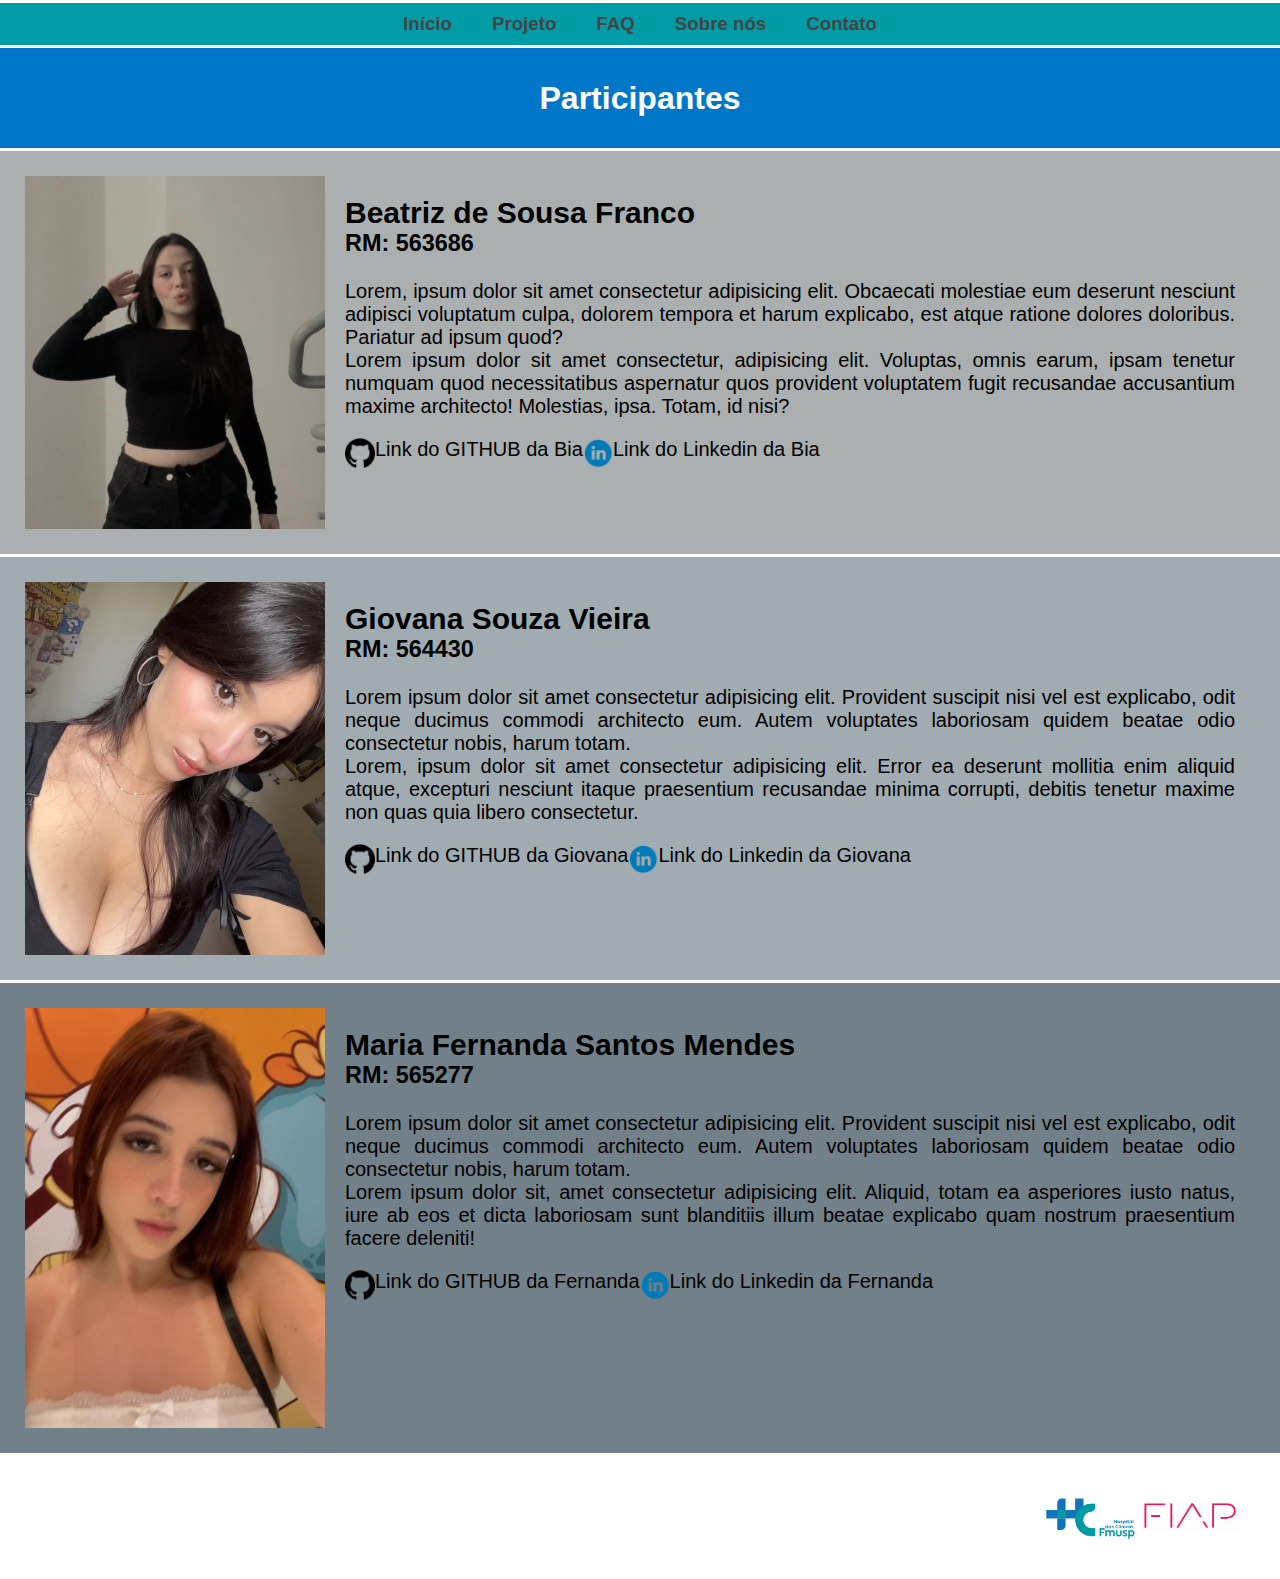
<file: index.html>
<!DOCTYPE html>
<html lang="pt-BR">
<head>
    <meta charset="UTF-8">
    <meta name="viewport" content="width=device-width, initial-scale=1.0">
    <title>Challenge - Sprint 1</title>
    <link rel="stylesheet" href="css/style.css">
</head>
<body>

    <header1>
        <nav>
        <ul>
            <li> <a href="home.html">
                    <h3> Início </h3>
                </a> </li>
            <li> <a href="#">
                    <h3> Projeto</h3>
                </a> </li>
            <li> <a href="#">
                    <h3> FAQ </h3>
                </a> </li>
            <li> <a href="#">
                    <h3> Sobre nós</h3>
                </a> </li>
            <li> <a href="#">
                    <h3> Contato</h3>
                </a> </li>
        </ul>
        </nav>
    </header1>


    <header2>
        <h1>Participantes</h1>
    </header2>


    <main>


        <section class="beatriz">
            <img src="images/fotobia.jpg" alt="Foto da participante Beatriz Franco" width="300px">
            <section class="textobia">
            <h2> Beatriz de Sousa Franco</h2>
            <h3> RM: 563686</h3>
            <p> <br></p>
            <p>Lorem, ipsum dolor sit amet consectetur adipisicing elit. Obcaecati molestiae eum deserunt nesciunt
                adipisci voluptatum culpa, dolorem tempora et harum explicabo, est atque ratione dolores doloribus.
                Pariatur ad ipsum quod?</p>
                <p> Lorem ipsum dolor sit amet consectetur, adipisicing elit. Voluptas, omnis earum, ipsam tenetur 
                    numquam quod necessitatibus aspernatur quos provident voluptatem fugit recusandae accusantium 
                    maxime architecto! Molestias, ipsa. Totam, id nisi?</p>
                    <section class="links">
                        <img src="images/icongithub.png" alt="Icon do GITHUB" width="30px">
                        <p> Link do GITHUB da Bia </p>
                        <img src="images/iconlinkedin.png" alt="Icon do Linkedin" width="30px">
                        <p>Link do Linkedin da Bia</p>
                    </section>
            </section>
        </section>


        <section class="giovana">
            <img src="images/fotogiovana.jpg" alt="Foto da participante Giovana Souza" width="300px">
            <section class="textogiovana">
            <h2> Giovana Souza Vieira </h2>
            <h3> RM: 564430</h3>
            <p> <br> </p>
            <p>Lorem ipsum dolor sit amet consectetur adipisicing elit. Provident suscipit nisi vel est explicabo, odit
                neque ducimus commodi architecto eum. Autem voluptates laboriosam quidem beatae odio consectetur nobis,
                harum totam.</p>
                <p> Lorem, ipsum dolor sit amet consectetur adipisicing elit. Error ea deserunt mollitia enim aliquid 
                    atque, excepturi nesciunt itaque praesentium recusandae minima corrupti, debitis tenetur maxime non
                     quas quia libero consectetur.</p>
                     <section class="links">
                        <img src="images/icongithub.png" alt="Icon do GITHUB" width="30px">
                        <p> Link do GITHUB da Giovana </p>
                        <img src="images/iconlinkedin.png" alt="Icon do Linkedin" width="30px">
                        <p>Link do Linkedin da Giovana</p>
                    </section>
            </section>
        </section>


        <section class="fernanda">
            <img src="images/fotofernanda.jpg" alt="Foto da participante Maria Fernanda Santos" width="300px">
            <section class="textofernanda">
            <h2> Maria Fernanda Santos Mendes</h2>
            <h3> RM: 565277</h3>
            <p> <br> </p>
            <p>Lorem ipsum dolor sit amet consectetur adipisicing elit. Provident suscipit nisi vel est explicabo, odit
                neque ducimus commodi architecto eum. Autem voluptates laboriosam quidem beatae odio consectetur nobis,
                harum totam.</p>
                <p> Lorem ipsum dolor sit, amet consectetur adipisicing elit. Aliquid, totam ea asperiores iusto natus, 
                    iure ab eos et dicta laboriosam sunt blanditiis illum beatae explicabo quam nostrum praesentium 
                    facere deleniti!</p>
                    <section class="links">
                        <img src="images/icongithub.png" alt="Icon do GITHUB" width="30px">
                        <p> Link do GITHUB da Fernanda   </p>
                        <img src="images/iconlinkedin.png" alt="Icon do Linkedin" width="30px">
                        <p> Link do Linkedin da Fernanda</p>
                    </section>
            </section>
        </section>

    </main>

    <footer>
        <img src="images/logohc.png" alt="Logo do Hospital das Clínicas" width="100px">
        <img src="images/fiaplogo.jpg" alt="Logo da FIAP" width="100px">
    </footer>
    
</body>
</html>
</file>
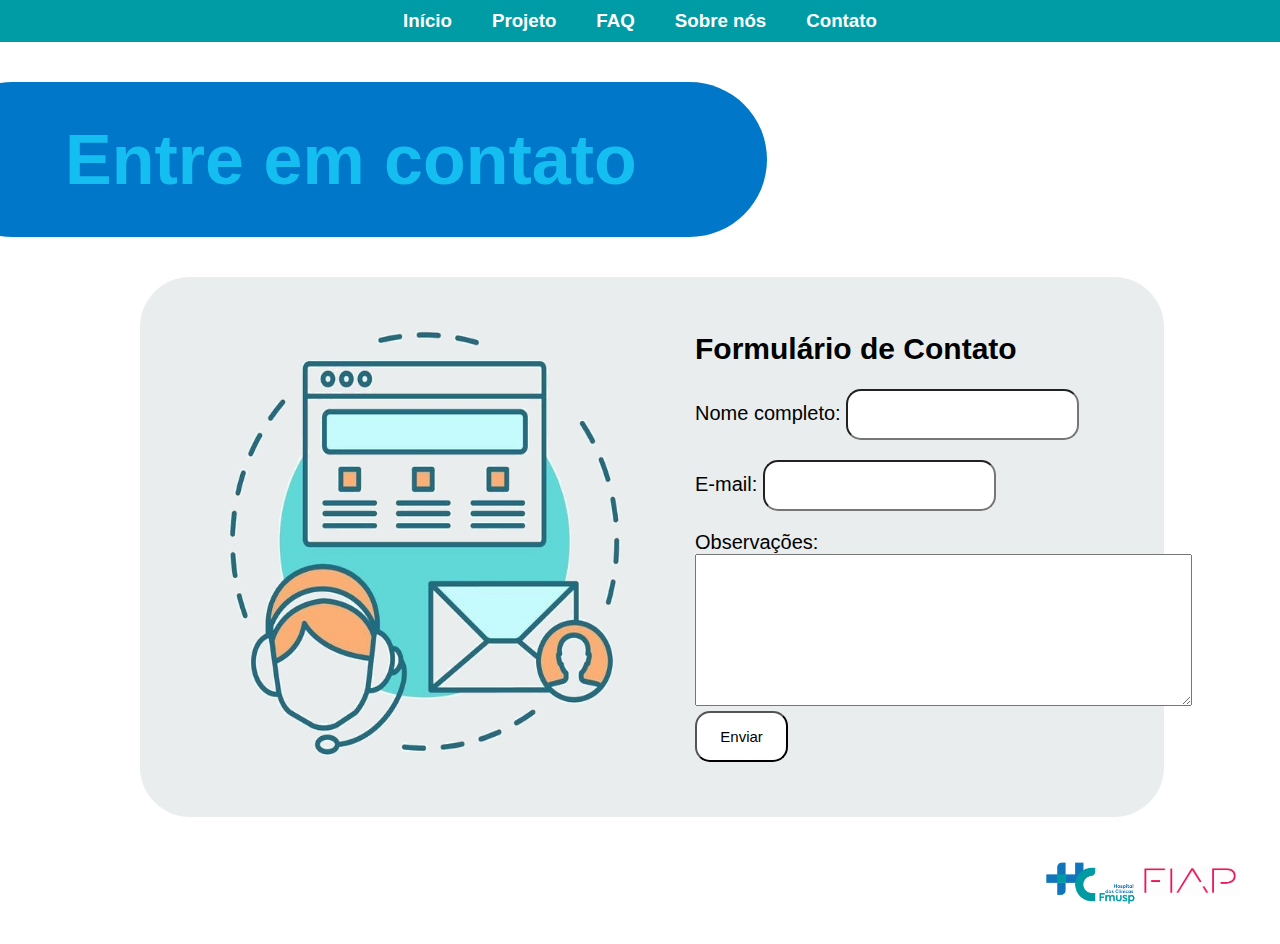
<file: contato.html>
<!DOCTYPE html>
<html lang="pt-BR">
<head>
    <meta charset="UTF-8">
    <meta name="viewport" content="width=device-width, initial-scale=1.0">
    <title>Entre em contato</title>
    <link rel="stylesheet" href="css/style_contato.css">
</head>
<body>

    <header1>
        <nav>
        <ul>
            <li> <a href="home.html">
                    <h3> Início </h3>
                </a> </li>
            <li> <a href="projeto.html">
                    <h3> Projeto</h3>
                </a> </li>
            <li> <a href="faq.html">
                    <h3> FAQ </h3>
                </a> </li>
            <li> <a href="participantes.html">
                    <h3> Sobre nós</h3>
                </a> </li>
            <li> <a href="contato.html">
                    <h3> Contato</h3>
                </a> </li>
        </ul>
        </nav>
    </header1>


    <main>

    <section class="titulo">
        <h1>Entre em contato</h1>
    </section>


        <section class="bloco1">
            <img src="images/iconform_sem_fundo.png" alt="Ícone nas cores azul e verde que remete à um formulário de contato" width="500px">

                <section class="formulario">
                    <section class="tituloformulario">
                        <h2> Formulário de Contato</h2>
                    </section>
                    <p> <br></p>
                    
                    <section class="infoslogin">
            
                <section class="campo1">
                    <label for="cnome"> Nome completo:</label>
                    <input type="text" name="nome" id="cnome">
                </section>

                <section class="campo2">
                    <label for="csenha"> E-mail:</label>
                    <input type="text" name="email" id="cemail">
                </section>

                <section class="campo3">
                    <legend> Observações:</legend>
                    <textarea name="observacao" id="obs" cols="60" rows="10"></textarea>
                </section>
                



                <section class="botaoenviar">
                <input type="submit" value="  Enviar  ">
                </form>
                </div>

                </section>

                </section>
        </section>

    </main>

    <footer>
        <img src="images/logohc.png" alt="Logo do Hospital das Clínicas" width="100px">
        <img src="images/fiaplogo.jpg" alt="Logo da FIAP" width="100px">
    </footer>

    
</body>
</html>
</file>
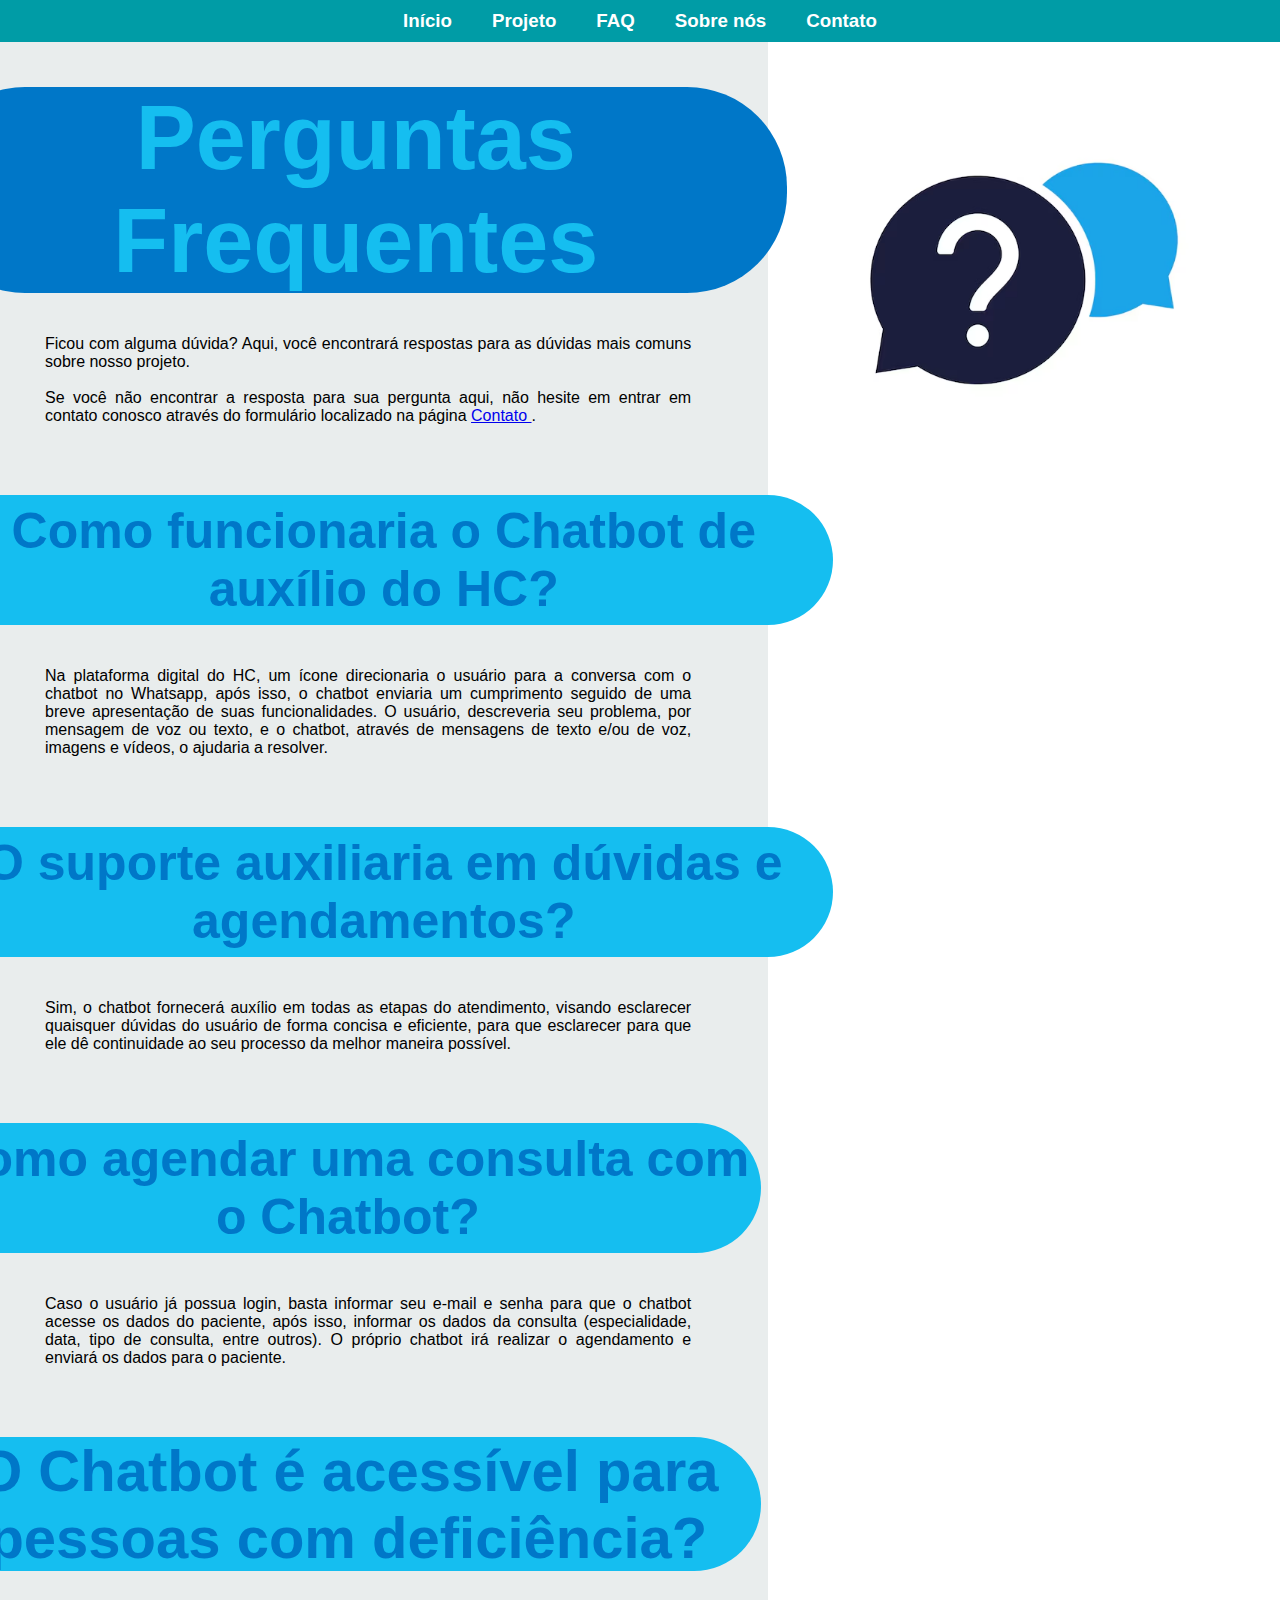
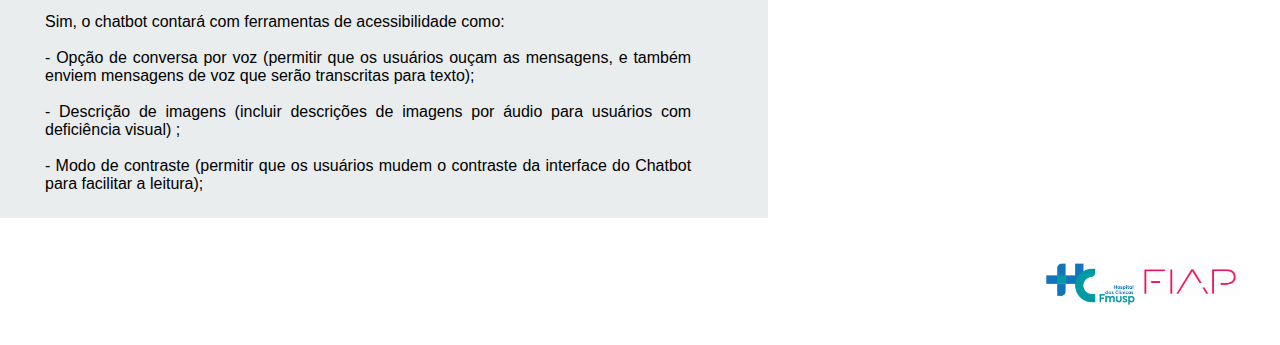
<file: faq.html>
<!DOCTYPE html>
<html lang="pt-BR">
<head>
    <meta charset="UTF-8">
    <meta name="viewport" content="width=device-width, initial-scale=1.0">
    <title>FAQ </title>
    <link rel="stylesheet" href="css/style_faq.css">
</head>
<body>

    <header>
        <nav>
        <ul>
            <li> <a href="home.html">
                    <h3> Início </h3>
                </a> </li>
            <li> <a href="projeto.html">
                    <h3> Projeto</h3>
                </a> </li>
            <li> <a href="faq.html">
                    <h3> FAQ </h3>
                </a> </li>
            <li> <a href="participantes.html">
                    <h3> Sobre nós</h3>
                </a> </li>
            <li> <a href="contato.html">
                    <h3> Contato</h3>
                </a> </li>
        </ul>
        </nav>
    </header>


    <main>

    <section class="bloco1">


        <section class="apresentacao">

            <section class="titulo">
                <h1> Perguntas Frequentes </h1>
            </section>
            
            <section class="textofaq">
            <p> Ficou com alguma dúvida? Aqui, você encontrará respostas para as dúvidas mais comuns sobre nosso projeto.</p>
            <p> <br> </p>
            <p> Se você não encontrar a resposta para sua pergunta aqui, não hesite em entrar em contato conosco através
                do formulário localizado na página <a href="contato.html" > Contato </a>.</p>
            </section>

        </section>


        <section class="fotos">
            <section class="foto1">
                <img src="images/iconfaq.avif" alt="Icon com ponto de interrogação na cor azul " width="470">
            </section>
        </section>

    </section>

    <section class="bloco2">

        <section class="apresentacao2">

            <section class="titulo2">
                <h1> Como funcionaria o Chatbot de auxílio do HC? </h1>
            </section>

            <section class="resposta2">
                <p> Na plataforma digital do HC, um ícone direcionaria o usuário para a conversa com o chatbot no Whatsapp,
                    após isso, o chatbot enviaria um cumprimento seguido de uma breve apresentação de suas funcionalidades.
                    O usuário, descreveria seu problema, por mensagem de voz ou texto, e o chatbot, através de mensagens de texto e/ou de voz, imagens e vídeos, 
                    o ajudaria a resolver.
                </p>
            </section>

        </section>
    
    </section>



    <section class="bloco3">

        <section class="apresentacao3">

            <section class="pergunta3">
                <h1> O suporte auxiliaria em dúvidas e agendamentos? </h1>
            </section>

            <section class="resposta3">
                <p> Sim, o chatbot fornecerá auxílio em todas as etapas do atendimento,
                    visando esclarecer quaisquer dúvidas do usuário de forma concisa e eficiente, para que esclarecer 
                    para que ele dê continuidade ao seu processo da melhor maneira possível.
                    </p>
            </section>

        </section>
    
    </section>



    <section class="bloco4">

        <section class="apresentacao4">

            <section class="pergunta4">
                <h1> Como agendar uma consulta com o Chatbot? </h1>
            </section>

            <section class="resposta4">
                <p> Caso o usuário já possua login, basta informar seu e-mail e senha para que o chatbot acesse os dados
                    do paciente, após isso, informar os dados da consulta (especialidade, data, tipo de consulta, entre outros).
                    O próprio chatbot irá realizar o agendamento e enviará os dados para o paciente.
            
                </p>
            </section>

        </section>


        <section class="bloco5">

            <section class="apresentacao5">
    
                <section class="pergunta5">
                    <h1> O Chatbot é acessível para pessoas com deficiência?</h1>
                </section>
    
                <section class="resposta5">
                    <p> Sim, o chatbot contará com ferramentas de acessibilidade como:</p>
                    <p> <br> </p>
                    <p> - Opção de conversa por voz (permitir que os usuários ouçam as mensagens, e também enviem mensagens de voz que serão transcritas para texto);</p>
                    <p> <br> </p>
                    <p> - Descrição de imagens (incluir descrições de imagens por áudio para usuários com deficiência visual) ;</p>
                    <p> <br> </p>
                    <p> - Modo de contraste (permitir que os usuários mudem o contraste da interface do Chatbot para facilitar a leitura);</p>
                    
                </section>
    
            </section>




        
    </main>

    <footer>
        <img src="images/logohc.png" alt="Logo do Hospital das Clínicas" width="100px">
        <img src="images/fiaplogo.jpg" alt="Logo da FIAP" width="100px">
    </footer>

    
</body>
</html>
</file>
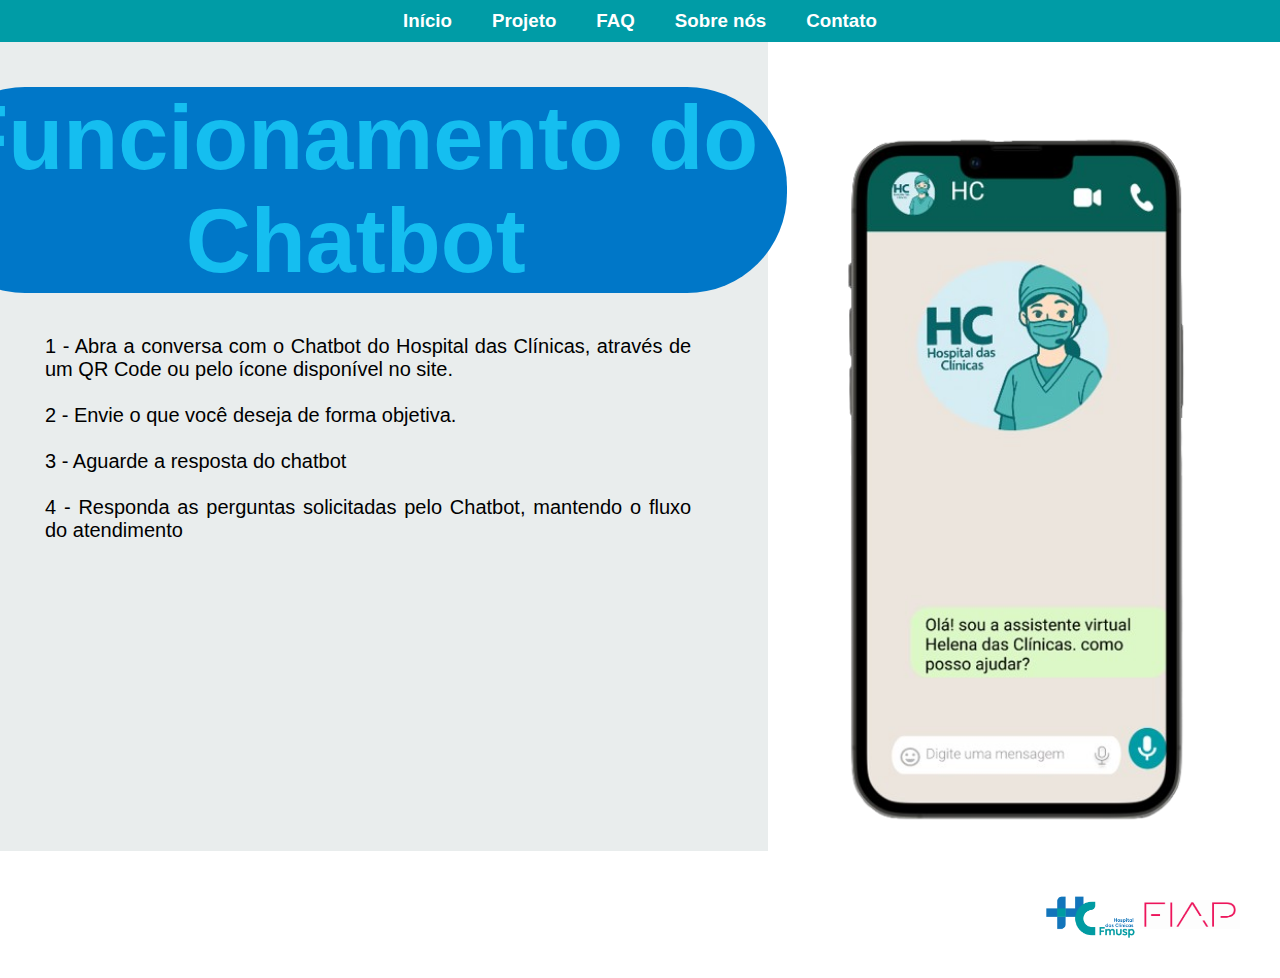
<file: funcionamento.html>
<!DOCTYPE html>
<html lang="pt-BR">
<head>
    <meta charset="UTF-8">
    <meta name="viewport" content="width=device-width, initial-scale=1.0">
    <title>Funcionamento do Chatbot</title>
    <link rel="stylesheet" href="css/style_funcionamento.css">
</head>
<body>
    <header>
        <nav>
        <ul>
            <li> <a href="home.html">
                    <h3> Início </h3>
                </a> </li>
            <li> <a href="projeto.html">
                    <h3> Projeto</h3>
                </a> </li>
            <li> <a href="faq.html">
                    <h3> FAQ </h3>
                </a> </li>
            <li> <a href="participantes.html">
                    <h3> Sobre nós</h3>
                </a> </li>
            <li> <a href="contato.html">
                    <h3> Contato</h3>
                </a> </li>
        </ul>
        </nav>
    </header>


    <main>

    <section class="bloco1">


        <section class="objetivos">

            <section class="titulo">
                <h1> Funcionamento do Chatbot </h1>
            </section>
            
            <section class="textofuncionamento">
            <p> 1 - Abra a conversa com o Chatbot do Hospital das Clínicas, através de um QR Code ou pelo ícone disponível no site.</p>
            <p> <br> </p>
            <p> 2 - Envie o que você deseja de forma objetiva.</p>
            <p> <br> </p>
            <p> 3 - Aguarde a resposta do chatbot</p>
            <p> <br> </p>
            <p> 4 - Responda as perguntas solicitadas pelo Chatbot, mantendo o fluxo do atendimento</p>
            </section>

        </section>


        <section class="fotos">
            <section class="foto1">
                <img src="images/celular-conversa-chatbot.png" alt="Celular aberto em uma conversa de Whatsapp com o Chatbot do Hospital das Clínicas " width="370">
            </section>
        </section>

    </section>

    <footer>
        <img src="images/logohc.png" alt="Logo do Hospital das Clínicas" width="100px">
        <img src="images/fiaplogo.jpg" alt="Logo da FIAP" width="100px">
    </footer>
    
</body>
</html>
</file>
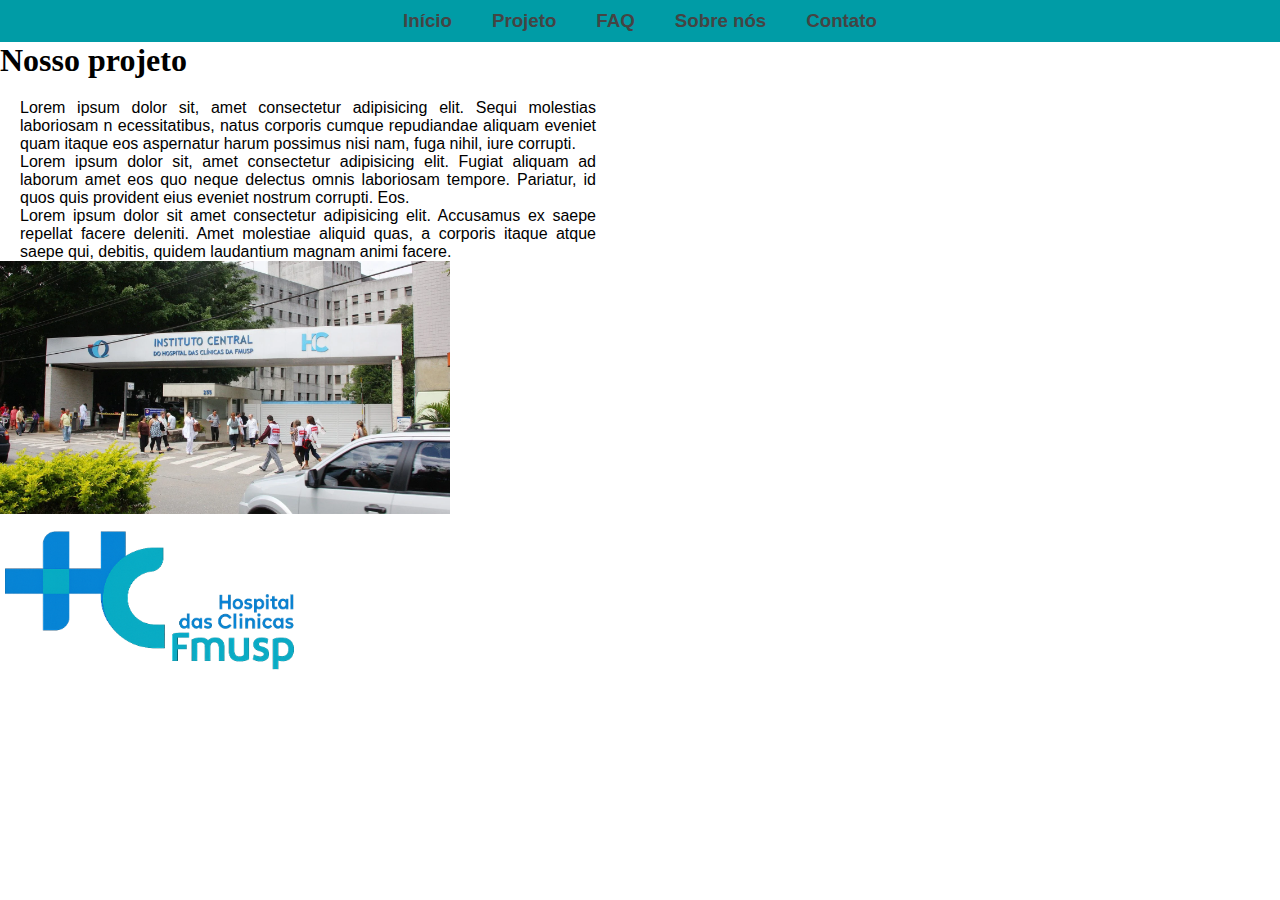
<file: home.html>
<!DOCTYPE html>
<html lang="pt-BR">
<head>
    <meta charset="UTF-8">
    <meta name="viewport" content="width=device-width, initial-scale=1.0">
    <title>Home</title>
    <link rel="stylesheet" href="css/style2.css">
</head>
<body>

<header1>
        <nav>
        <ul>
            <li> <a href="home.html">
                    <h3> Início </h3>
                </a> </li>
            <li> <a href="#">
                    <h3> Projeto</h3>
                </a> </li>
            <li> <a href="#">
                    <h3> FAQ </h3>
                </a> </li>
            <li> <a href="index.html">
                    <h3> Sobre nós</h3>
                </a> </li>
            <li> <a href="#">
                    <h3> Contato</h3>
                </a> </li>
        </ul>
        </nav>
</header1>

<main>

<section class="apresentacao">  


    <section class="titulo">
        <h1> Nosso projeto </h1>
    </section>

    <section class="textointroducao">
            <p> Lorem ipsum dolor sit, amet consectetur adipisicing elit. Sequi molestias laboriosam n
    ecessitatibus, natus corporis cumque repudiandae aliquam eveniet quam itaque eos aspernatur 
    harum possimus nisi nam, fuga nihil, iure corrupti. </p>
            <p> Lorem ipsum dolor sit, amet consectetur adipisicing elit. Fugiat aliquam ad laborum amet
    eos quo neque delectus omnis laboriosam tempore. Pariatur, id quos quis provident eius
    eveniet nostrum corrupti. Eos.</p>
            <p> Lorem ipsum dolor sit amet consectetur adipisicing elit. Accusamus ex saepe repellat 
    facere deleniti. Amet molestiae aliquid quas, a corporis itaque atque saepe qui, 
    debitis, quidem laudantium magnam animi facere.</p>
    </section>


</section>



    <section class="fotos"> 
        <section class="foto1">
            <img src="images/hcfmusp-fachada.webp" alt="Fachada do Hospital das Clínicas" width="450px">
        </section>

        <section class="foto2">
            <img src="images/logohcsemfundo.png" alt="Logo HC" width="300px">
        </section>
    </section>


</main>





    
</body>
</html>
</file>
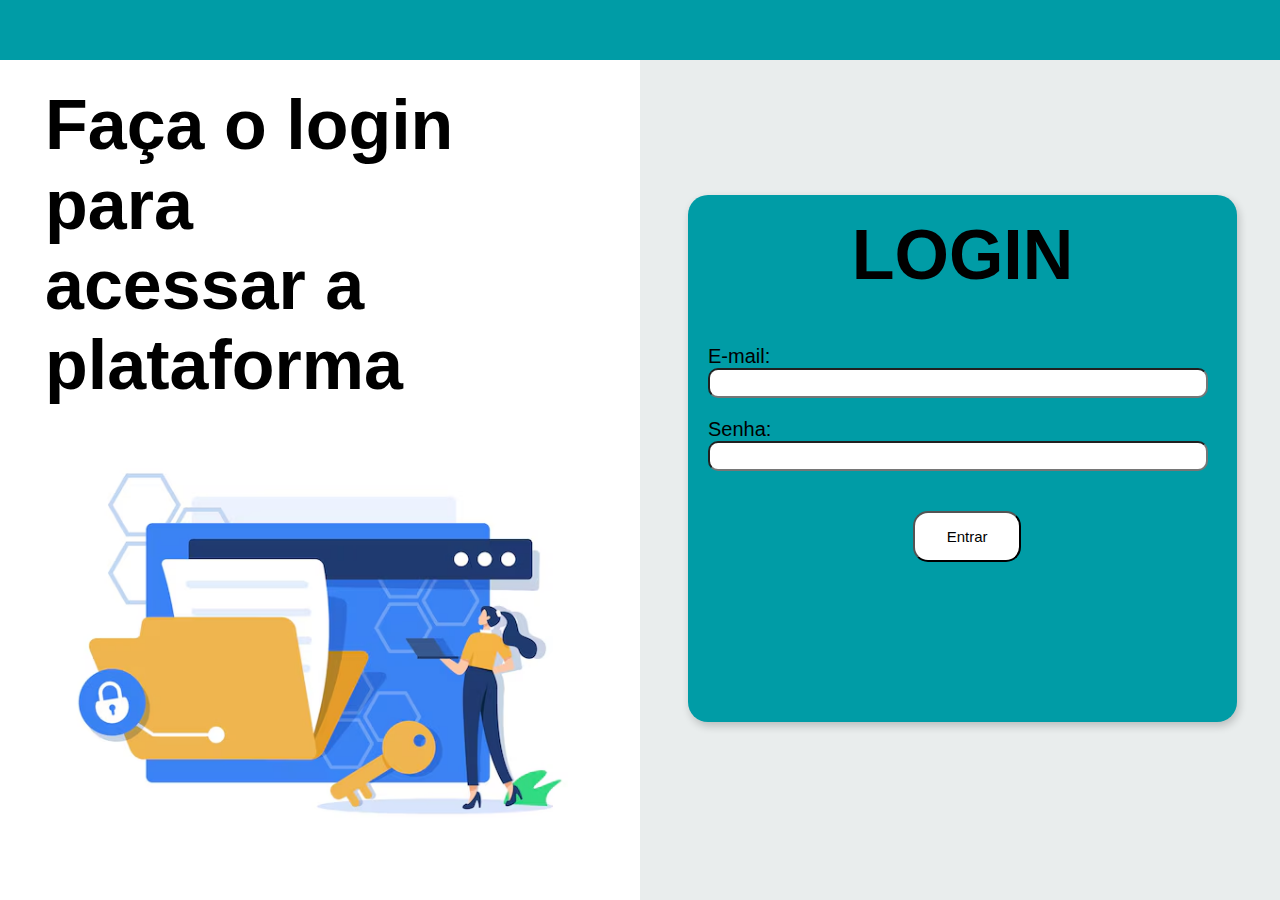
<file: login.html>
<!DOCTYPE html>
<html lang="en">
<head>
    <meta charset="UTF-8">
    <meta name="viewport" content="width=device-width, initial-scale=1.0">
    <title>Login ou Cadastro</title>
    <link rel="stylesheet" href="css/style_login.css">
</head>
<body>
    <header>
        

    </header>


    <main>

        <section class="bloco1">

            <section class="titulo">

                <h1> Faça o login para <br> acessar a plataforma</h1>

            </section>

            <section class="imagem">

                <img src="images/iconlogin.avif" alt="Ícone nas cores azul e amarelo que remete à login" width="600px">


            </section>

        </section>


        <section class="bloco2">

            <section class="blocologin">
                <section class="titulologin">
                    <h1> LOGIN</h1>
                </section>


                <section class="infoslogin">
                    <form action="home.html" method="get">
            
                <div class="campo1">
                    <label for="cnome"> E-mail: <br></label>
                    <input type="text" name="nome" id="cnome">
            </div>
            <div class="campo2">
                    <label for="csenha"> Senha: <br></label>
                    <input type="password" name="senha" id="csenha">
            </div>

            <div class="submit">
            <input type="submit" value="    Entrar    ">
            </form>
            </div>

                </section>

            </section>


        </section>




    </main>
    
</body>
</html>
</file>
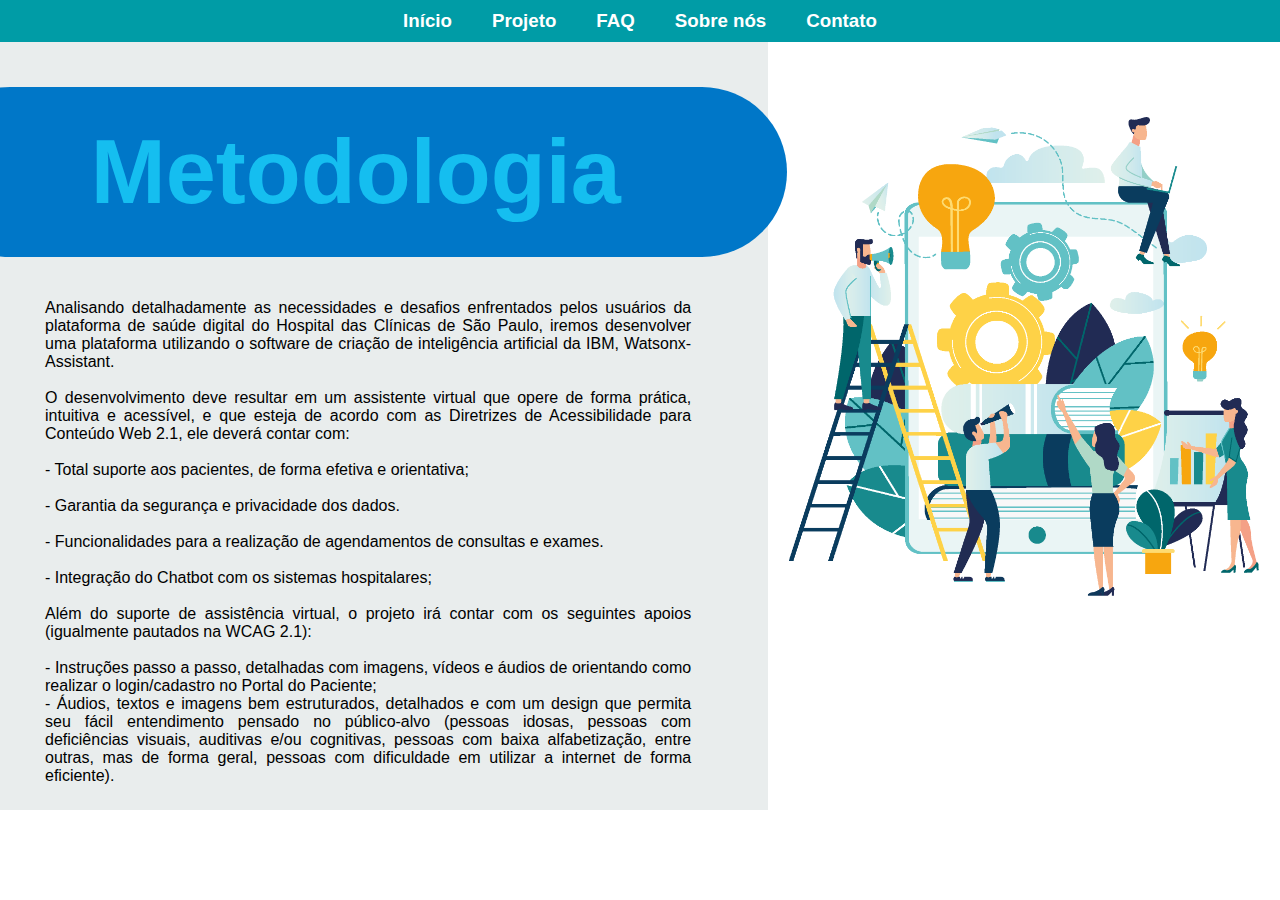
<file: metodologia.html>
<!DOCTYPE html>
<html lang="pt-BR">
<head>
    <meta charset="UTF-8">
    <meta name="viewport" content="width=device-width, initial-scale=1.0">
    <title>Metodologia</title>
    <link rel="stylesheet" href="css/style_metodologia.css">
</head>
<body>
    <header>
        <nav>
        <ul>
            <li> <a href="home.html">
                    <h3> Início </h3>
                </a> </li>
            <li> <a href="projeto.html">
                    <h3> Projeto</h3>
                </a> </li>
            <li> <a href="faq.html">
                    <h3> FAQ </h3>
                </a> </li>
            <li> <a href="participantes.html">
                    <h3> Sobre nós</h3>
                </a> </li>
            <li> <a href="contato.html">
                    <h3> Contato</h3>
                </a> </li>
        </ul>
        </nav>
    </header>


    <main>

    <section class="bloco1">


        <section class="metodologia">

            <section class="titulo">
                <h1> Metodologia </h1>
            </section>
            
            <section class="textometodologia">
            <p> Analisando detalhadamente as necessidades e desafios enfrentados pelos 
                usuários da plataforma de saúde digital do Hospital das Clínicas de São Paulo, 
                iremos desenvolver uma plataforma utilizando o software de criação de inteligência 
                artificial da IBM, Watsonx-Assistant.
            <p> <br> </p> 
            <p> O desenvolvimento deve resultar em um assistente virtual que opere de forma prática, 
                intuitiva e acessível, e que esteja de acordo com as Diretrizes de Acessibilidade para Conteúdo Web 2.1, ele deverá 
                contar com: </p>
            <p> <br> </p>

            <p> - Total suporte aos pacientes, de forma efetiva e orientativa; </p>
                <p> <br> </p>
            <p> - Garantia da segurança e privacidade dos dados. </p>
                <p> <br> </p>
            <p> - Funcionalidades para a realização de agendamentos de consultas e exames.</p>
            <p> <br> </p>
            <p> - Integração do Chatbot com os sistemas hospitalares;  </p>
            <p> <br> </p>
            <p>Além do suporte de assistência virtual, o projeto irá contar com os seguintes apoios (igualmente pautados na WCAG 2.1):</p>
            <p> <br> </p>
            <p> - Instruções passo a passo, detalhadas com imagens, vídeos e áudios de orientando como realizar o login/cadastro no Portal do Paciente; </p> 
            <p> - Áudios, textos e imagens bem estruturados, detalhados e com um design que permita seu fácil entendimento pensado no público-alvo (pessoas idosas,
            pessoas com deficiências visuais, auditivas e/ou cognitivas, pessoas com baixa alfabetização, entre outras, mas de forma geral, pessoas com dificuldade 
            em utilizar a internet de forma eficiente). </p>
            </section>

        </section>


        <section class="fotos">
            <section class="foto1">
                <img src="images/metodologia.png" alt="Ícone nas cores azul e amarelo que remete á pessoas criando uma metodologia  " width="470">
            </section>
        </section>

    </section>
    
    
</body>
</html>
</file>
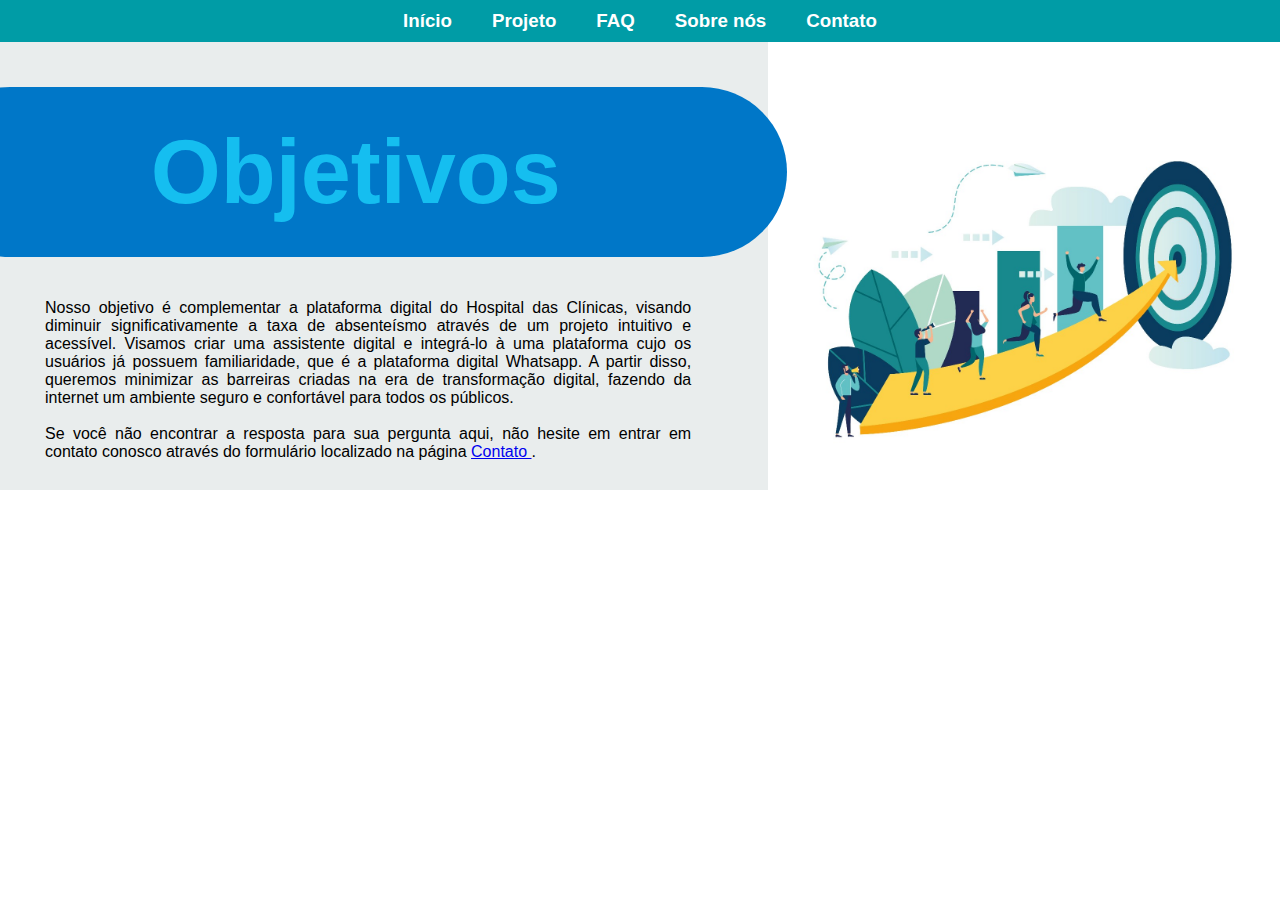
<file: objetivos.html>
<!DOCTYPE html>
<html lang="pt-BR">
<head>
    <meta charset="UTF-8">
    <meta name="viewport" content="width=device-width, initial-scale=1.0">
    <title>Objetivos</title>
    <link rel="stylesheet" href="css/style_objetivos.css">
</head>
<body>

    <header>
        <nav>
        <ul>
            <li> <a href="home.html">
                    <h3> Início </h3>
                </a> </li>
            <li> <a href="projeto.html">
                    <h3> Projeto</h3>
                </a> </li>
            <li> <a href="faq.html">
                    <h3> FAQ </h3>
                </a> </li>
            <li> <a href="participantes.html">
                    <h3> Sobre nós</h3>
                </a> </li>
            <li> <a href="contato.html">
                    <h3> Contato</h3>
                </a> </li>
        </ul>
        </nav>
    </header>


    <main>

    <section class="bloco1">


        <section class="objetivos">

            <section class="titulo">
                <h1> Objetivos </h1>
            </section>
            
            <section class="textoobjetivos">
            <p> Nosso objetivo é complementar a plataforma digital do Hospital das Clínicas, visando 
                diminuir significativamente a taxa de absenteísmo através de um projeto intuitivo e acessível.
                Visamos criar uma assistente digital e integrá-lo à uma plataforma cujo os usuários já possuem
                familiaridade, que é a plataforma digital Whatsapp.
                A partir disso, queremos minimizar as barreiras criadas na era de transformação digital, fazendo
                da internet um ambiente seguro e confortável para todos os públicos.
            </p>
            <p> <br> </p>
            <p> Se você não encontrar a resposta para sua pergunta aqui, não hesite em entrar em contato conosco através
                do formulário localizado na página <a href="contato.html" > Contato </a>.</p>
            </section>

        </section>


        <section class="fotos">
            <section class="foto1">
                <img src="images/objetivo.jpg" alt="Icone nas cores azul e amarelo que remete à pessoas alcançando um objetivo " width="470">
            </section>
        </section>

    </section>
    
</body>
</html>
</file>
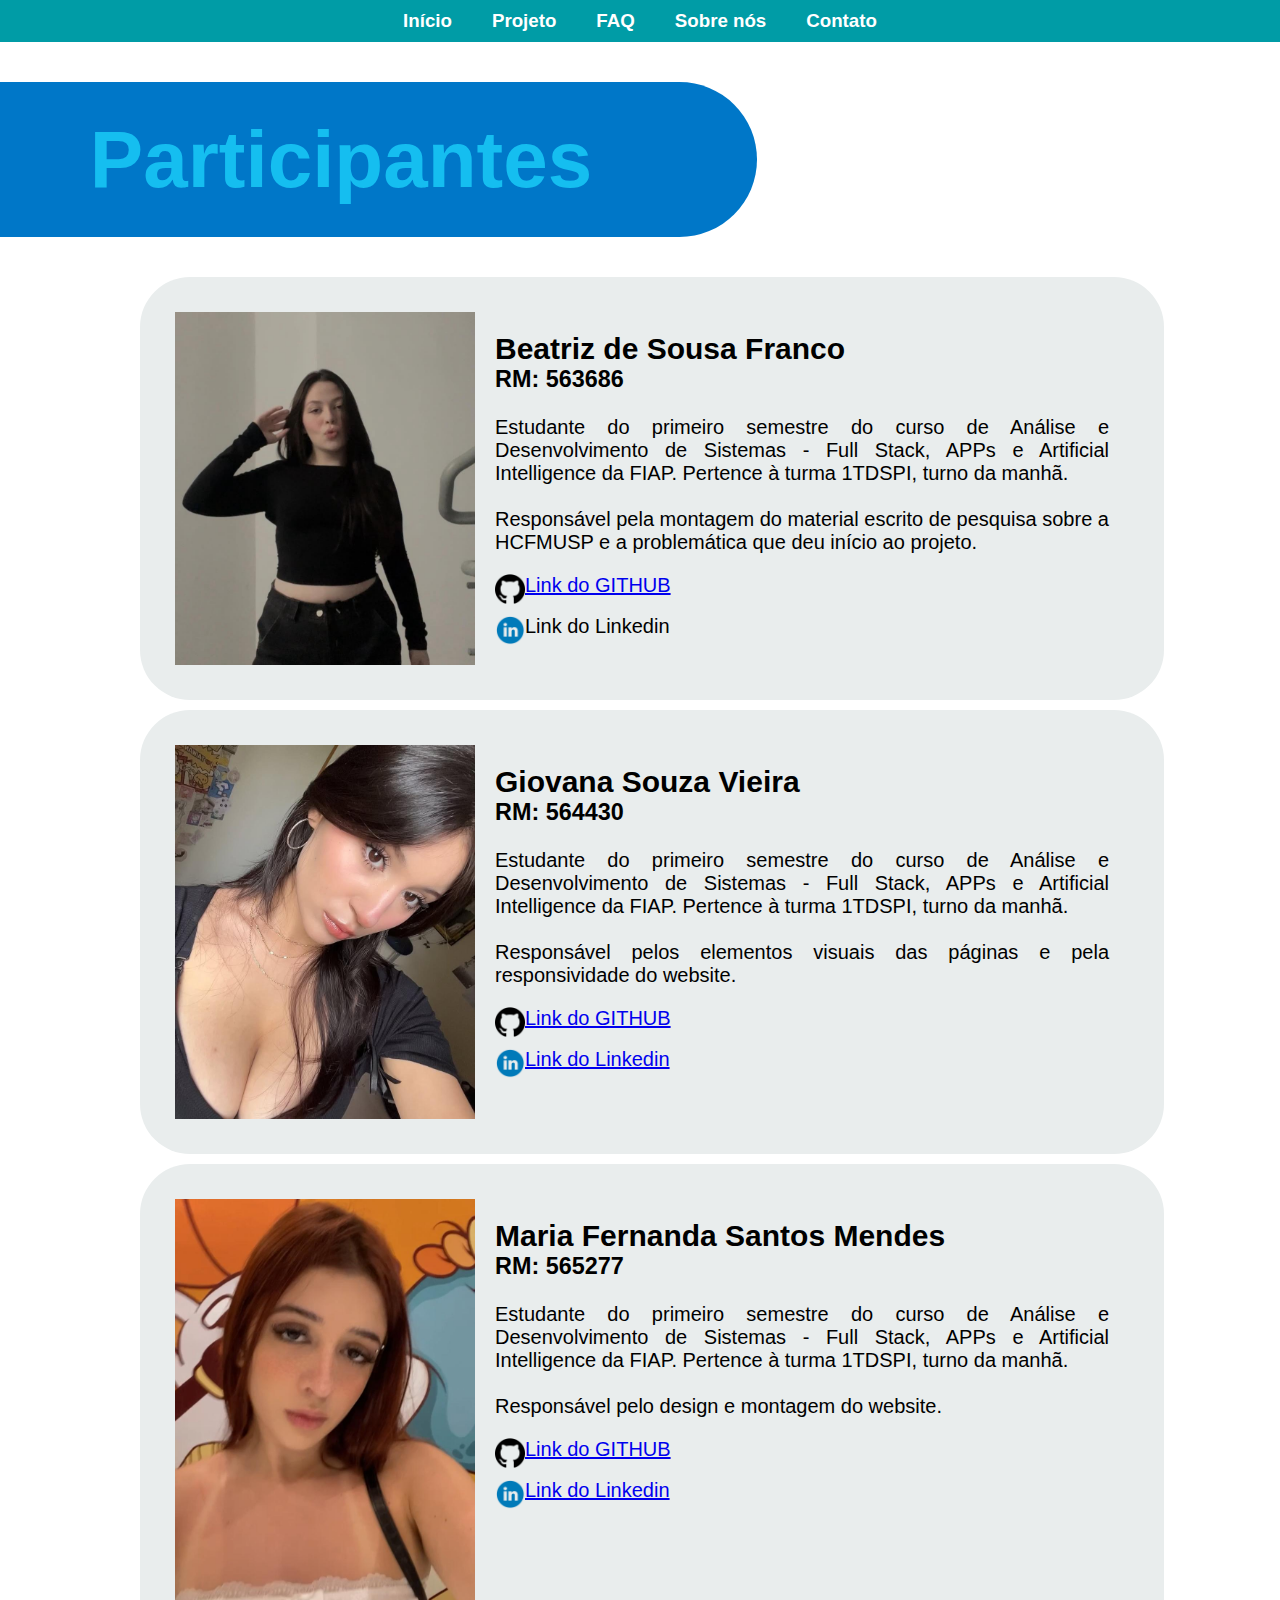
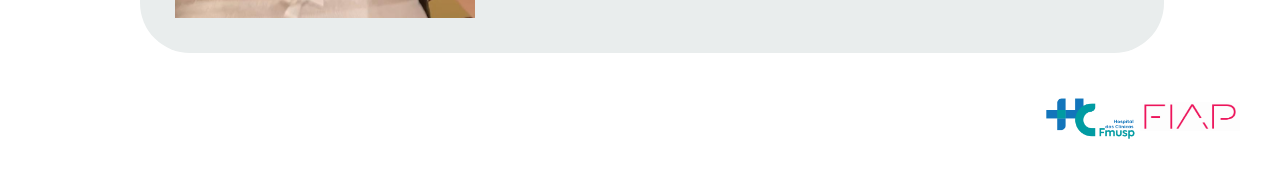
<file: participantes.html>
<!DOCTYPE html>
<html lang="pt-BR">
<head>
    <meta charset="UTF-8">
    <meta name="viewport" content="width=device-width, initial-scale=1.0">
    <title>Quem somos</title>
    <link rel="stylesheet" href="css/style_participantes.css">
</head>
<body>

    <header1>
        <nav>
        <ul>
            <li> <a href="home.html">
                    <h3> Início </h3>
                </a> </li>
            <li> <a href="projeto.html">
                    <h3> Projeto</h3>
                </a> </li>
            <li> <a href="faq.html">
                    <h3> FAQ </h3>
                </a> </li>
            <li> <a href="participantes.html">
                    <h3> Sobre nós</h3>
                </a> </li>
            <li> <a href="contato.html">
                    <h3> Contato</h3>
                </a> </li>
        </ul>
        </nav>
    </header1>


    <main>

    <section class="titulo">
        <h1>Participantes</h1>
    </section>


        <section class="beatriz">
            <img src="images/fotobia.jpg" alt="Foto da participante Beatriz Franco" width="300px">

                <section class="textobia">
                    <h2> Beatriz de Sousa Franco</h2>
                    <h3> RM: 563686</h3>
                    <p> <br></p>
                    <p> Estudante do primeiro semestre do curso de Análise e Desenvolvimento de Sistemas - Full Stack, APPs e Artificial
                        Intelligence da FIAP. Pertence à turma 1TDSPI, turno da manhã.</p>
                    <p> <br> </p>
                    <p> Responsável pela montagem do material escrito de pesquisa sobre a HCFMUSP e a problemática que 
                        deu início ao projeto.  </p>

                        <section class="links">
                            <section class="github">
                                <img src="images/icongithub.png" alt="Icon do GITHUB" width="30px">
                                <p>  <a href="https://github.com/biazxz"> Link do GITHUB </a> </p>
                            </section>

                            <section class="linkedin">
                                <img src="images/iconlinkedin.png" alt="Icon do Linkedin" width="30px">
                                <p> Link do Linkedin</p>
                            </section>
                        </section>
                </section>
        </section>


        <section class="giovana">
            <img src="images/fotogiovana.jpg" alt="Foto da participante Giovana Souza" width="300px">
                <section class="textogiovana">
                    <h2> Giovana Souza Vieira </h2>
                    <h3> RM: 564430</h3>
                    <p> <br> </p>
                    <p> Estudante do primeiro semestre do curso de Análise e Desenvolvimento de Sistemas - Full Stack, APPs e Artificial
                        Intelligence da FIAP. Pertence à turma 1TDSPI, turno da manhã.</p>
                    <p> <br> </p>
                    <p> Responsável pelos elementos visuais das páginas e pela responsividade do website.</p>

                        <section class="links">
                            <section class="github">
                                <img src="images/icongithub.png" alt="Icon do GITHUB" width="30px">
                                <p> <a href="https://github.com/medusah25"> Link do GITHUB </a></p>
                            </section>

                            <section class="linkedin">
                                <img src="images/iconlinkedin.png" alt="Icon do Linkedin" width="30px">
                                <p> <a href="https://teams.microsoft.com/l/message/19:1dd00fcd-dc75-406d-9b9c-ea4c46dc09f4_e5917fdf-83a1-4cc3-a715-ec8d6d0f690d@unq.gbl.spaces/1748202373268?context=%7B%22contextType%22%3A%22chat%22%7D"> Link do Linkedin</a></p>
                            </section>

                        </section>
                </section>
        </section>


        <section class="fernanda">
            <img src="images/fotofernanda.jpg" alt="Foto da participante Maria Fernanda Santos" width="300px">
                <section class="textofernanda">
                    <h2> Maria Fernanda Santos Mendes</h2>
                    <h3> RM: 565277</h3>
                    <p> <br> </p>
                    <p> Estudante do primeiro semestre do curso de Análise e Desenvolvimento de Sistemas - Full Stack, APPs e Artificial
                        Intelligence da FIAP. Pertence à turma 1TDSPI, turno da manhã.</p>
                    <p> <br> </p>
                    <p> Responsável pelo design e montagem do website. </p>
                        <section class="links">
                            <section class="github">
                            <img src="images/icongithub.png" alt="Icon do GITHUB" width="30px">
                            <p> <a href="https://github.com/mfernandx">Link do GITHUB</a></p>
                            </section>

                            <section class="linkedin">
                            <img src="images/iconlinkedin.png" alt="Icon do Linkedin" width="30px">
                            <p> <a href="www.linkedin.com/in/maria-fernanda-santos-mendes-39b151219"> Link do Linkedin</a></p>
                            </section>
                        </section>
                </section>
        </section>

    </main>

    <footer>
        <img src="images/logohc.png" alt="Logo do Hospital das Clínicas" width="100px">
        <img src="images/fiaplogo.jpg" alt="Logo da FIAP" width="100px">
    </footer>
    
</body>
</html>
</file>
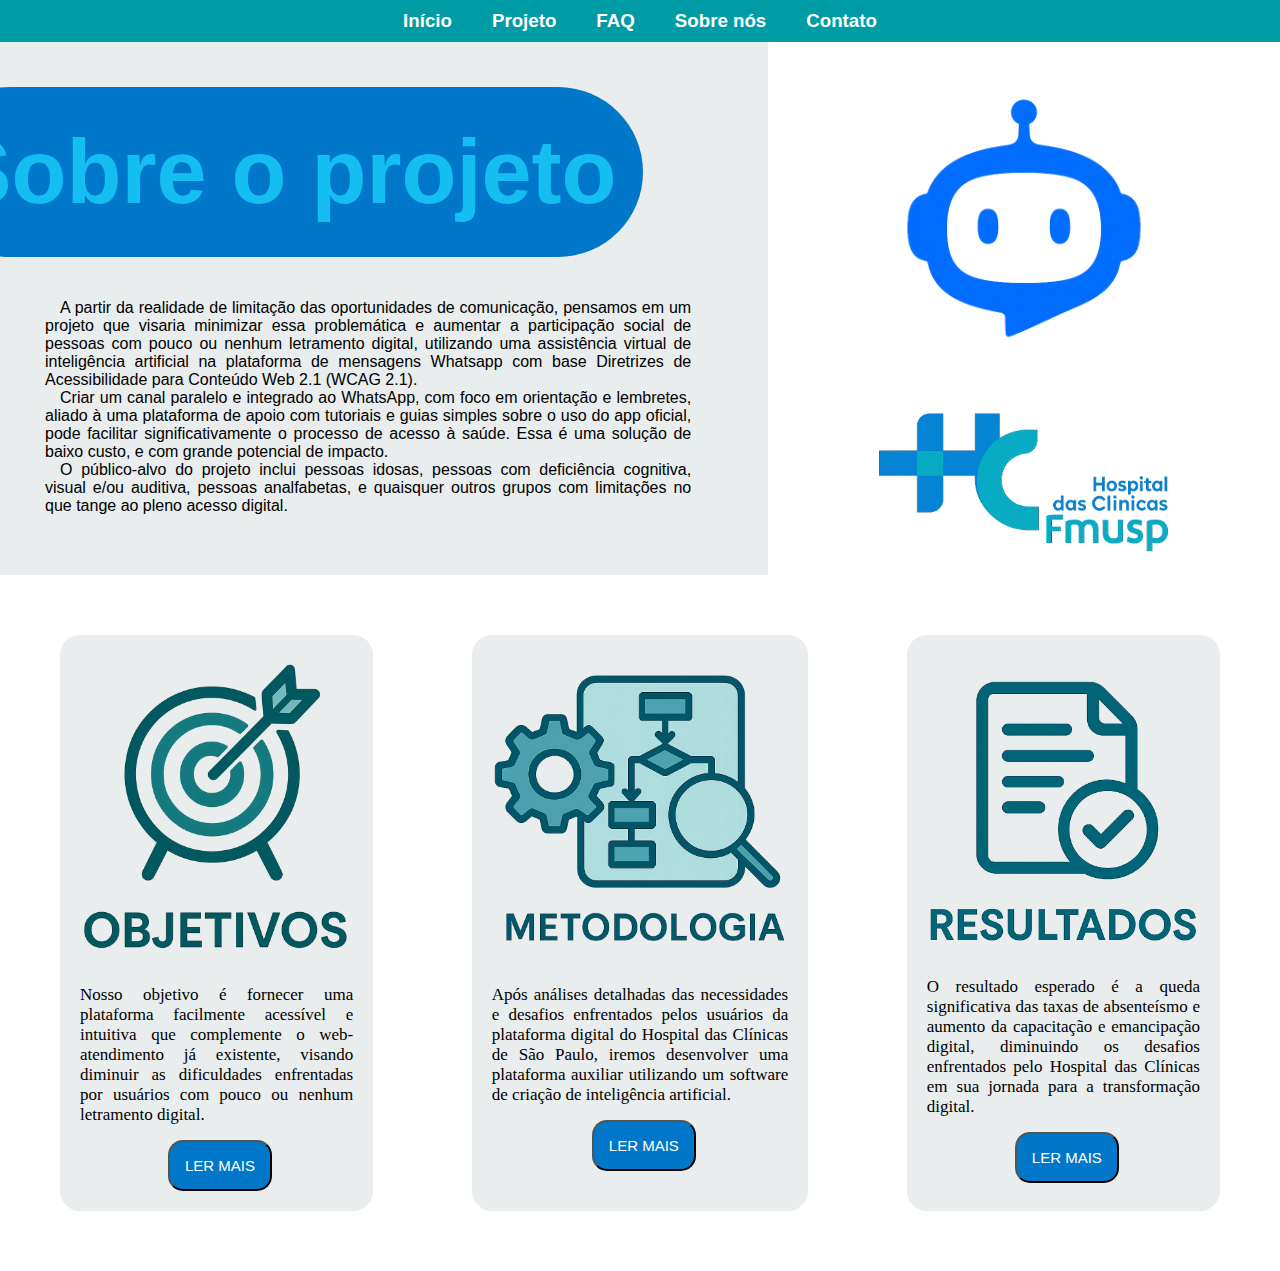
<file: projeto.html>
<!DOCTYPE html>
<html lang="pt-BR">
<head>
    <meta charset="UTF-8">
    <meta name="viewport" content="width=device-width, initial-scale=1.0">
    <title>Sobre o projeto</title>
    <link rel="stylesheet" href="css/style_projeto.css">
</head>
<body>

    <header>
        <nav>
        <ul>
            <li> <a href="home.html">
                    <h3> Início </h3>
                </a> </li>
            <li> <a href="projeto.html">
                    <h3> Projeto</h3>
                </a> </li>
            <li> <a href="faq.html">
                    <h3> FAQ </h3>
                </a> </li>
            <li> <a href="participantes.html">
                    <h3> Sobre nós</h3>
                </a> </li>
            <li> <a href="contato.html">
                    <h3> Contato</h3>
                </a> </li>
        </ul>
        </nav>
    </header>


    <main>


        <section class="apresentacao">

            <section class="titulo">
                <h1> Sobre o projeto</h1>
            </section>
            
            <section class="textointroducao">
            <p> A partir da realidade de limitação das oportunidades de comunicação, pensamos em um projeto 
                que visaria minimizar essa problemática e aumentar a participação social de pessoas com pouco 
                ou nenhum letramento digital, utilizando uma assistência virtual de inteligência artificial 
                na plataforma de mensagens Whatsapp com base Diretrizes de Acessibilidade para Conteúdo Web 
                2.1 (WCAG 2.1). </p>
            <p> Criar um canal paralelo e integrado ao WhatsApp, com foco em orientação e lembretes, aliado à
                uma plataforma de apoio com tutoriais e guias simples sobre o uso do app oficial, pode facilitar 
                significativamente o processo de acesso à saúde. Essa é uma solução de baixo custo, e com grande
                potencial de impacto. </p>
            <p> O público-alvo do projeto inclui pessoas idosas, pessoas com deficiência cognitiva, visual e/ou auditiva,
                pessoas analfabetas, e quaisquer outros grupos com limitações no que tange ao pleno acesso digital.
            </p>
            </section>

        </section>


        <section class="fotos">
            <section class="foto1">
                <img src="images/iconchatbot.png" alt="" width="250">
            </section>

            <section class="foto2">
            <img src="images/logohcsemfundo.png" alt="" width="300px">
            </section>
        </section>

        
    </main>

    <footer>

        <section class="navegacaoprojeto">
            <section class="objetivo">
                <img src="images/iconobjetivo.png" alt="Ícone azul de um alvo" width="300px">
                <P> Nosso objetivo é fornecer uma plataforma facilmente acessível e intuitiva
                    que complemente o web-atendimento já existente, visando diminuir as dificuldades
                    enfrentadas por usuários com pouco ou nenhum letramento digital.</P>
                
                    <section class="lermais">
                        <a href="objetivos.html"> <input type="submit" value="LER MAIS"> </a>
                    </section>

            </section>

            <section class="metodologia">
                <p> <br> </p>
                <img src="images/iconmetodologia2.png" alt="Ícone azul de uma lupa com engrenagens" width="330px" >
                <p> Após análises detalhadas das necessidades e desafios enfrentados pelos usuários da 
                    plataforma digital do Hospital das Clínicas de São Paulo, iremos desenvolver uma
                    plataforma auxiliar utilizando um software de criação de inteligência artificial.</p>

                <section class="lermais2">
                    <a href="metodologia.html"> <input type="submit" value="LER MAIS"> </a>
                </section>

            </section>

            <section class="resultados">
                <p> <br> </p>
                <img src="images/iconresultado.png" alt="ícone azul de uma prancheta com check" width="330px" >
                <p> O resultado esperado é a queda significativa das taxas de absenteísmo e aumento
                    da capacitação e emancipação digital, diminuindo os desafios enfrentados pelo Hospital das Clínicas
                    em sua jornada para a transformação digital. </p>
                
                <section class="lermais">
                    <a href="resultado.html"> <input type="submit" value="LER MAIS"> </a>
                </section>

            </section>

            




    
</body>
</html>
</file>
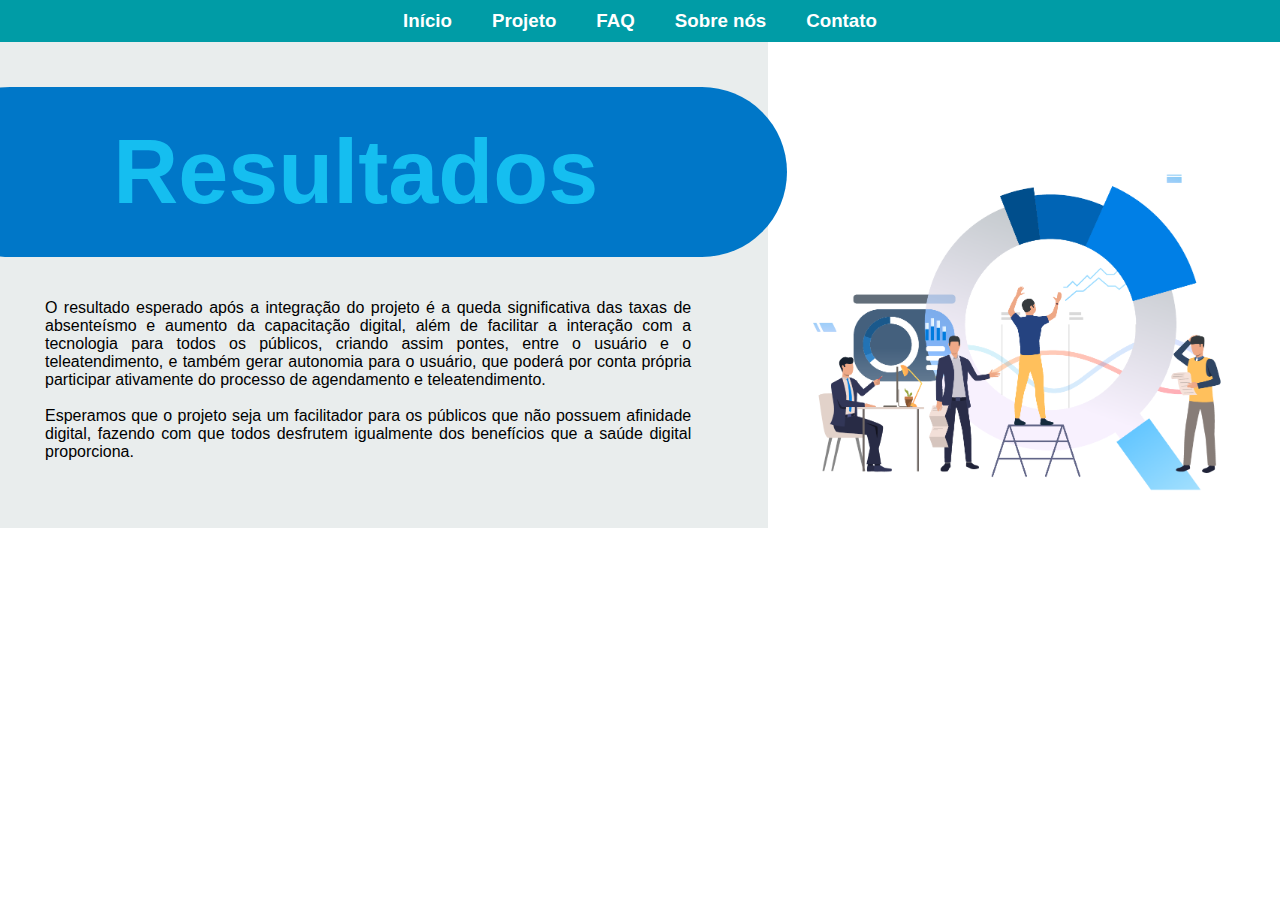
<file: resultado.html>
<!DOCTYPE html>
<html lang="pt-BR">
<head>
    <meta charset="UTF-8">
    <meta name="viewport" content="width=device-width, initial-scale=1.0">
    <title>Resultadost</title>
    <link rel="stylesheet" href="css/style_resultado.css">
</head>
<body>
    <header>
        <nav>
        <ul>
            <li> <a href="home.html">
                    <h3> Início </h3>
                </a> </li>
            <li> <a href="projeto.html">
                    <h3> Projeto</h3>
                </a> </li>
            <li> <a href="faq.html">
                    <h3> FAQ </h3>
                </a> </li>
            <li> <a href="participantes.html">
                    <h3> Sobre nós</h3>
                </a> </li>
            <li> <a href="contato.html">
                    <h3> Contato</h3>
                </a> </li>
        </ul>
        </nav>
    </header>


    <main>

    <section class="bloco1">


        <section class="resultados">

            <section class="titulo">
                <h1> Resultados </h1>
            </section>
            
            <section class="textoresultados">
            <p> O resultado esperado após a integração do projeto é a queda significativa das taxas de absenteísmo 
                e aumento da capacitação digital, além  de facilitar a interação com a tecnologia para todos 
                os públicos, criando assim pontes, entre o usuário e o teleatendimento, e também gerar autonomia
                 para o usuário, que poderá por conta própria participar ativamente do processo de agendamento e teleatendimento.</p>
            <p> <br> </p>
            <p> Esperamos que o projeto seja um facilitador para os públicos que não possuem afinidade digital, fazendo com que
                todos desfrutem igualmente dos benefícios que a saúde digital proporciona. </p>
            
            </section>

        </section>


        <section class="fotos">
            <section class="foto1">
                <img src="images/resultados.png" alt="Ícone azul que remete à pessoas alterando estatísticas " width="470">
            </section>
        </section>

    </section>
    
    
</body>
</html>
</file>
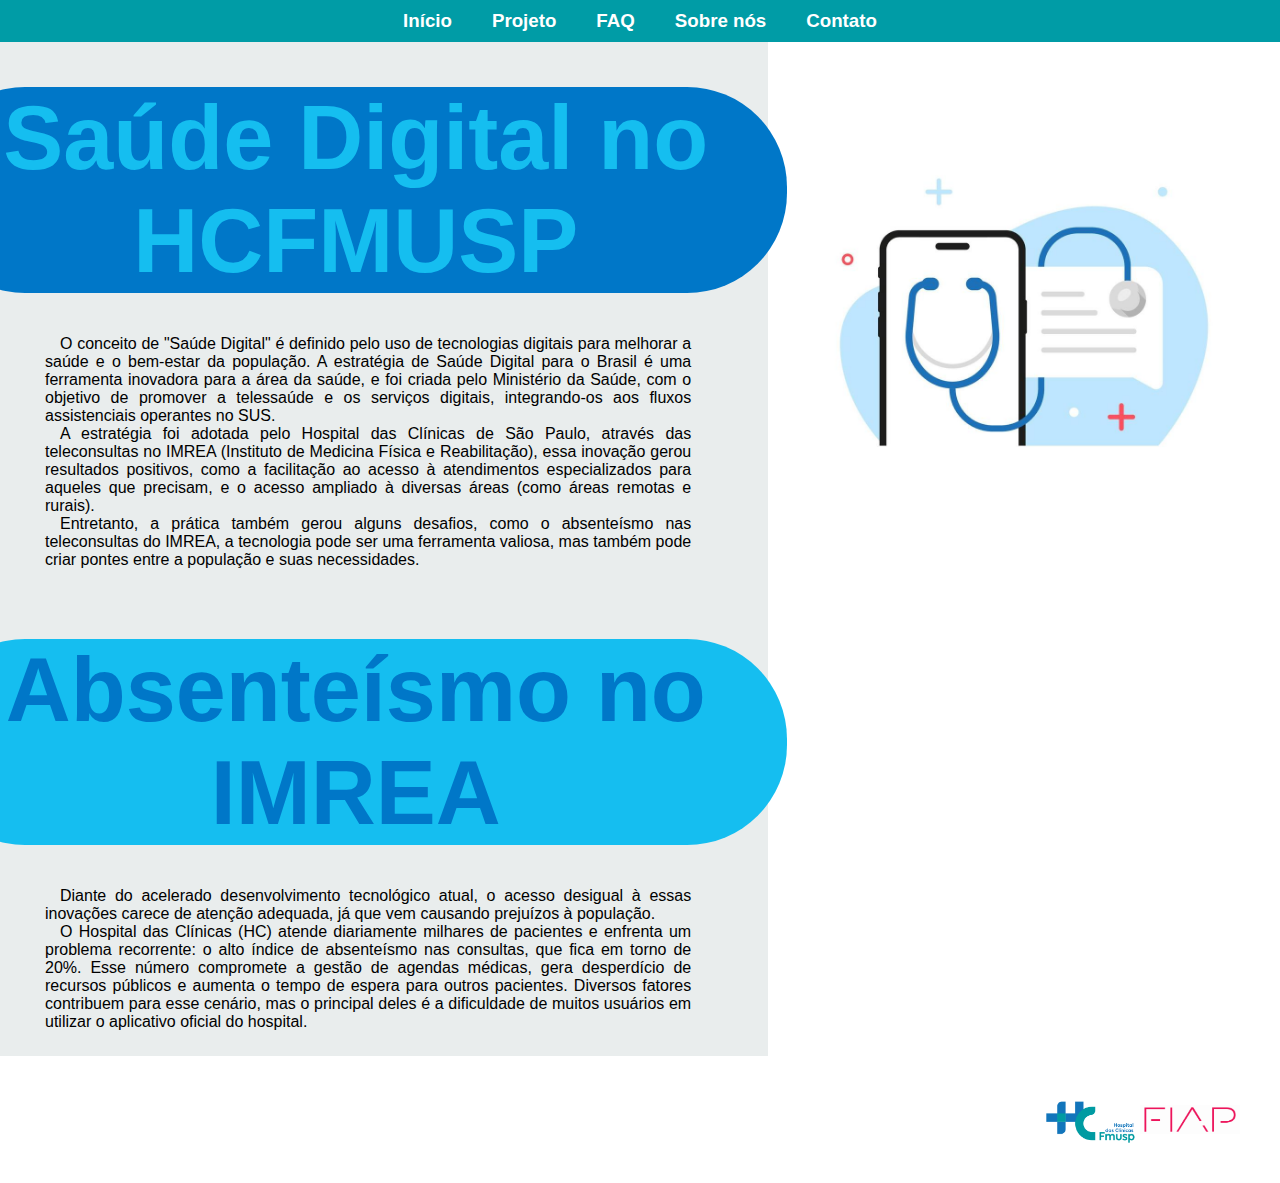
<file: surgimento.html>
<!DOCTYPE html>
<html lang="pt-BR">
<head>
    <meta charset="UTF-8">
    <meta name="viewport" content="width=device-width, initial-scale=1.0">
    <title>Home</title>
    <link rel="stylesheet" href="css/style_surgimento.css">
</head>
<body>

<header>
        <nav>
        <ul>
            <li> <a href="home.html">
                    <h3> Início </h3>
                </a> </li>

            <li> <a href="projeto.html">
                    <h3> Projeto</h3>
                </a> </li>
            
            <li> <a href="faq.html">
                    <h3> FAQ </h3>
                </a> </li>
            <li> <a href="participantes.html">
                    <h3> Sobre nós</h3>
                </a> </li>
            <li> <a href="contato.html">
                    <h3> Contato</h3>
                </a> </li>
        </ul>
        </nav>
    </header>


    <main>

    <section class="bloco1">


        <section class="apresentacao">

            <section class="titulo">
                <h1> Saúde Digital no HCFMUSP</h1>
            </section>
            
            <section class="textointroducao">
            <p> O conceito de "Saúde Digital" é definido pelo uso de tecnologias digitais para melhorar a saúde
                e o bem-estar da população. A estratégia de Saúde Digital para o Brasil é uma ferramenta inovadora
                para a área da saúde, e foi criada pelo Ministério da Saúde, com o objetivo de promover a telessaúde
                e os serviços digitais, integrando-os aos fluxos assistenciais operantes no SUS.</p>
            <p> A estratégia foi adotada pelo Hospital das Clínicas de São Paulo, através das teleconsultas no IMREA 
                (Instituto de Medicina Física e Reabilitação), essa inovação gerou resultados positivos, como a 
                facilitação ao acesso à atendimentos especializados para aqueles que precisam, e o acesso ampliado 
                à diversas áreas (como áreas remotas e rurais).</p>
            <p> Entretanto, a prática também gerou alguns desafios, como o absenteísmo nas teleconsultas do IMREA, a
                tecnologia pode ser uma ferramenta valiosa, mas também pode criar pontes entre a população e
                suas necessidades.</p>
            </section>

        </section>


        <section class="fotos">
            <section class="foto1">
                <img src="images/imagemsaudedigital.jpg" alt="Ícone de um celular com um estetoscópio, remetendo à saúde digital" width="450">
            </section>
        </section>

    </section>

    <section class="bloco2">

        <section class="apresentacao2">

            <section class="titulo2">
                <h1> Absenteísmo no IMREA </h1>
            </section>

            <section class="textoabsenteismo">
                <p>     Diante do acelerado desenvolvimento tecnológico atual, o acesso desigual
                     à essas inovações carece de atenção adequada, já que vem causando prejuízos à 
                     população.</p>
                <p>     O Hospital das Clínicas (HC) atende diariamente milhares de pacientes e 
                    enfrenta um problema recorrente: o alto índice de absenteísmo nas consultas, 
                    que fica em torno de 20%. Esse número compromete a gestão de agendas médicas, 
                    gera desperdício de recursos públicos e aumenta o tempo de espera para outros
                    pacientes. Diversos fatores contribuem para esse cenário, mas o principal deles
                    é a dificuldade de muitos usuários em utilizar o aplicativo oficial do hospital. </p>
            </section>

        </section>
    
    </section>

        
    </main>

    <footer>
        <img src="images/logohc.png" alt="Logo do Hospital das Clínicas" width="100px">
        <img src="images/fiaplogo.jpg" alt="Logo da FIAP" width="100px">
    </footer>
 
</body>
</html>
</file>
<file: css/style.css>
*{
    margin: 0;
    padding: 0;
    box-sizing: border-box;
}

body{
    min-height: 100vh;
    display: flex;
    flex-direction: column;
}

nav{
    background-color: #009CA6;
    display: flex;
    justify-content: center;
    font-family: 'Lucida Sans Regular', sans-serif;
} /*lightgray*/

nav ul{
    display: flex;
    list-style: none;
}

nav ul li a{
    text-decoration: none;
    color: #444;
    display: inline-block;
    padding: 10px 20px;
}

nav ul li a:hover{
    color: lightgray;
    background-color: #444;

}

header1{
    margin-top: 3px;
}

header2{
    font-family:'Lucida Grande', Geneva, Verdana, sans-serif;
    min-height: 100px;
    background-color: #0077C8;
    color: white;
    display: flex;
    justify-content: center;
    align-items: center;
    margin-top: 3px;
}

main{
    flex-grow: 1;
    display:block;
    flex-wrap: wrap;
    
}

.beatriz{
    background-color: #abafb0;
    width: 100%;
    padding: 25px;
    display: flex;
    margin-top: 3px;
}

.textobia{
    display: block;
    font-size: 20px;
    font-family: 'Lucida Sans Regular', sans-serif;
    text-align: justify;
    padding: 20px;
}

img{
    max-width: 100%;
}

.giovana{
    background-color: #a1abb2;
    width: 100%;
    padding: 25px;
    display: flex;
    margin-top: 3px;
}

.textogiovana{
    display: block;
    font-size: 20px;
    font-family: 'Lucida Sans Regular', sans-serif;
    text-align: justify;
    padding: 20px;
}

.fernanda{
    background-color: #72808a;
    width: 100%;
    padding: 25px;
    display: flex;
    margin-top: 3px;
}

.textofernanda{
    display: block;
    font-size: 20px;
    font-family: 'Lucida Sans Regular', sans-serif;
    text-align: justify;
    padding: 20px;
    
}

.links{
    display: flex;
    padding-top: 20px;
    
    
}

footer{
    background-color: white;
    min-height: 50px;
    display: flex;
    justify-content: center;
    align-items: center;
    justify-content:right;
    padding: 40px;
}



@media screen and (max-width: 922px){
    .sec1{
        width: 50%;
        order: 1;
    }
    .sec2{
        width: 100%;
    }
    .sec3{
        width: 50%;
    }

}

@media screen and (max-width: 600px){
    .sec1, .sec2, .sec3{
        width: 100%;
    }
}
</file>
<file: css/style_contato.css>
*{
    margin: 0;
    padding: 0;
    box-sizing: border-box;
}

body{
    min-height: 100vh;
    display: flex;
    flex-direction: column;
}

nav{
    background-color: #009CA6;
    display: flex;
    justify-content: center;
    font-family: 'Lucida Sans Regular', sans-serif;
} /*lightgray*/

nav ul{
    display: flex;
    list-style: none;
}

nav ul li a{
    text-decoration: none;
    color: white;
    display: inline-block;
    padding: 10px 20px;
}

nav ul li a:hover{
    color: #0077C8;

}

.titulo{
    
    font-family: 'Lucida Sans', 'Lucida Sans Regular', 'Lucida Grande', 'Lucida Sans Unicode', Geneva, Verdana, sans-serif;
    min-height: 155px;
    background-color: #0077C8 ;
    color: #15bef0;
    font-size: 35px;
    display: flex;
    text-align: center;
    justify-content: center;
    align-items: center;
    width: 65%;
    margin-top: 40px;
    margin-left: -65px;
    margin-bottom: 40px;
    border-radius: 100px;
}

main{
    flex-grow: 1;
    display:block;
    flex-wrap: wrap;
    
}

.bloco1{
    
    background-color: #e9eded;
    width: 80%;
    padding: 35px;
    display: flex;
    margin-top: 3px;
    border-radius: 50px;
    margin-left: 140px;
}

.formulario{
    display: block;
    font-size: 20px;
    font-family: 'Lucida Sans Regular', sans-serif;
    text-align: justify;
    padding: 20px;
}

.infosform{

    font-size: 30px;
    margin-top: 20px;

}

.campo1{
    font-family: 'Lucida Sans', 'Lucida Sans Regular', 'Lucida Grande', 'Lucida Sans Unicode', Geneva, Verdana, sans-serif;
}

.campo2{
    font-family: 'Lucida Sans', 'Lucida Sans Regular', 'Lucida Grande', 'Lucida Sans Unicode', Geneva, Verdana, sans-serif;
    margin-top: 20px;
}

.campo3{
    font-family: 'Lucida Sans', 'Lucida Sans Regular', 'Lucida Grande', 'Lucida Sans Unicode', Geneva, Verdana, sans-serif;
    margin-top: 20px;
}

.submit{
    margin-top: 10px;
    justify-items: center;
    margin-top: 30px;
    margin-left: 205px;
    font-family: 'Lucida Grande', 'Lucida Sans', Arial, sans-serif;

}

input{
    font-family: 'Lucida Sans', 'Lucida Sans Regular', 'Lucida Grande', 'Lucida Sans Unicode', Geneva, Verdana, sans-serif;
    background-color: white;
    color: black;
    font-size: 15px;
    padding: 15px;
    border-radius: 15px;
    align-self: center;
}

img{
    max-width: 100%;
}

footer{
    background-color: white;
    min-height: 50px;
    display: flex;
    justify-content: center;
    align-items: center;
    justify-content:right;
    padding: 40px;
}



@media screen and (max-width: 922px){
    .sec1{
        width: 50%;
        order: 1;
    }
    .sec2{
        width: 100%;
    }
    .sec3{
        width: 50%;
    }

}

@media screen and (max-width: 600px){
    .sec1, .sec2, .sec3{
        width: 100%;
    }
}
</file>
<file: css/style_faq.css>
*{
    margin: 0;
    padding: 0;
    box-sizing: border-box;
}

body{
    min-height: 100vh;
    display: flex;
    flex-direction: column;
}

nav{
    background-color: #009CA6;
    display: flex;
    justify-content: center;
    font-family: 'Lucida Sans Regular', sans-serif;
} /*lightgray*/

nav ul{
    display: flex;
    list-style: none;
}

nav ul li a{
    text-decoration: none;
    color: white;
    display: inline-block;
    padding: 10px 20px;
}

nav ul li a:hover{
    color: #0077C8;

}

.bloco1{
    display: flex;
    flex-wrap: wrap;
}


main{
    flex-grow: 1;
    display: block;
    flex-wrap: wrap;

}

.apresentacao{
    background-color: #e9eded;
    width: 60%;
    padding: 25px;
}

.titulo{
    font-family: 'Lucida Sans', 'Lucida Sans Regular', 'Lucida Grande', 'Lucida Sans Unicode', Geneva, Verdana, sans-serif;
    min-height: 170px;
    background-color: #0077C8;
    color: #15bef0;
    font-size: 45px;
    display: flex;
    text-align: center;
    justify-content: center;
    align-items: center;
    width: 120%;
    margin-top: 20px;
    margin-left: -100px;
    border-radius: 100px;
}

.textofaq{
    font-family: 'Lucida Sans Regular', Geneva, Verdana, sans-serif;
    margin-top: 42px;
    width: 90%;
    text-align: justify;
    margin-left: 20px;
}

img{
    max-width: 100%;
}

.fotos{
    width: 40%;
    padding: 15px;
    display: block;
    text-align: center;
    margin-top: 30px;
}

.foto1{
    margin-top: 30px;
}




.apresentacao2{

    background-color: #e9eded;
    width: 60%;
    padding: 25px;
}

.titulo2{

    font-family: 'Lucida Sans', 'Lucida Sans Regular', 'Lucida Grande', 'Lucida Sans Unicode', Geneva, Verdana, sans-serif;
    min-height: 130px;
    background-color: #15bef0;
    color: #0077C8;
    font-size: 25px;
    display: flex;
    text-align: center;
    justify-content: center;
    align-items: center;
    width: 125%;
    margin-top: 20px;
    margin-left: -90px;
    border-radius: 100px;

}

.resposta2{
    font-family: 'Lucida Sans Regular', Geneva, Verdana, sans-serif;
    margin-top: 42px;
    width: 90%;
    text-align: justify;
    margin-left: 20px;
}


.apresentacao3{
    background-color: #e9eded;
    width: 60%;
    padding: 25px;
}

.pergunta3{
    font-family: 'Lucida Sans', 'Lucida Sans Regular', 'Lucida Grande', 'Lucida Sans Unicode', Geneva, Verdana, sans-serif;
    min-height: 130px;
    background-color: #15bef0;
    color: #0077C8;
    font-size: 25px;
    display: flex;
    text-align: center;
    justify-content: center;
    align-items: center;
    width: 125%;
    margin-top: 20px;
    margin-left: -90px;
    border-radius: 100px;
}


.resposta3{
    font-family: 'Lucida Sans Regular', Geneva, Verdana, sans-serif;
    margin-top: 42px;
    width: 90%;
    text-align: justify;
    margin-left: 20px;
}


.apresentacao4{
    background-color: #e9eded;
    width: 60%;
    padding: 25px;
}


.pergunta4{

    font-family: 'Lucida Sans', 'Lucida Sans Regular', 'Lucida Grande', 'Lucida Sans Unicode', Geneva, Verdana, sans-serif;
    min-height: 130px;
    background-color: #15bef0;
    color: #0077C8;
    font-size: 25px;
    display: flex;
    text-align: center;
    justify-content: center;
    align-items: center;
    width: 115%;
    margin-top: 20px;
    margin-left: -90px;
    border-radius: 100px;

}

.resposta4{
    font-family: 'Lucida Sans Regular', Geneva, Verdana, sans-serif;
    margin-top: 42px;
    width: 90%;
    text-align: justify;
    margin-left: 20px;

}

.apresentacao5{
    background-color: #e9eded;
    width: 60%;
    padding: 25px;
}


.pergunta5{

    font-family: 'Lucida Sans', 'Lucida Sans Regular', 'Lucida Grande', 'Lucida Sans Unicode', Geneva, Verdana, sans-serif;
    min-height: 130px;
    background-color: #15bef0;
    color: #0077C8;
    font-size: 29px;
    display: flex;
    text-align: center;
    justify-content: center;
    align-items: center;
    width: 115%;
    margin-top: 20px;
    margin-left: -90px;
    border-radius: 100px;

}


.resposta5{
    font-family: 'Lucida Sans Regular', Geneva, Verdana, sans-serif;
    margin-top: 42px;
    width: 90%;
    text-align: justify;
    margin-left: 20px;

}









footer{
    background-color: white;
    min-height: 50px;
    display: flex;
    justify-content: center;
    align-items: center;
    justify-content:right;
    padding: 40px;
}
    




@media screen and (max-width: 922px){
    .sec1{
        width: 50%;
        order: 1;
    }
    .sec2{
        width: 100%;
    }
    .sec3{
        width: 50%;
    }

}

@media screen and (max-width: 600px){
    .sec1, .sec2, .sec3{
        width: 100%;
    }
}
</file>
<file: css/style_funcionamento.css>
*{
    margin: 0;
    padding: 0;
    box-sizing: border-box;
}

body{
    min-height: 100vh;
    display: flex;
    flex-direction: column;
}

nav{
    background-color: #009CA6;
    display: flex;
    justify-content: center;
    font-family: 'Lucida Sans Regular', sans-serif;
} /*lightgray*/

nav ul{
    display: flex;
    list-style: none;
}

nav ul li a{
    text-decoration: none;
    color: white;
    display: inline-block;
    padding: 10px 20px;
}

nav ul li a:hover{
    color: #0077C8;

}

.bloco1{
    display: flex;
    flex-wrap: wrap;
}


main{
    flex-grow: 1;
    display: block;
    flex-wrap: wrap;

}

.objetivos{
    background-color: #e9eded;
    width: 60%;
    padding: 25px;
}

.titulo{
    font-family: 'Lucida Sans', 'Lucida Sans Regular', 'Lucida Grande', 'Lucida Sans Unicode', Geneva, Verdana, sans-serif;
    min-height: 170px;
    background-color: #0077C8;
    color: #15bef0;
    font-size: 45px;
    display: flex;
    text-align: center;
    justify-content: center;
    align-items: center;
    width: 120%;
    margin-top: 20px;
    margin-left: -100px;
    border-radius: 100px;
}

.textofuncionamento{
    font-family: 'Lucida Sans Regular', Geneva, Verdana, sans-serif;
    font-size: 20px;
    margin-top: 42px;
    width: 90%;
    text-align: justify;
    margin-left: 20px;
}

img{
    max-width: 100%;
}

.fotos{
    width: 40%;
    padding: 15px;
    display: block;
    text-align: center;
    margin-top: 30px;
}

.foto1{
    margin-top: 30px;
}

footer{
    background-color: white;
    min-height: 50px;
    display: flex;
    justify-content: center;
    align-items: center;
    justify-content:right;
    padding: 40px;
}

@media screen and (max-width: 922px){
    .sec1{
        width: 50%;
        order: 1;
    }
    .sec2{
        width: 100%;
    }
    .sec3{
        width: 50%;
    }

}

@media screen and (max-width: 600px){
    .sec1, .sec2, .sec3{
        width: 100%;
    }
}
</file>
<file: css/style2.css>
*{
    margin: 0;
    padding: 0;
    box-sizing: border-box;
}

body{
    min-height: 100vh;
    display: flex;
    flex-direction: column;
}

nav{
    background-color: #009CA6;
    display: flex;
    justify-content: center;
    font-family: 'Lucida Sans Regular', sans-serif;
} /*lightgray*/

nav ul{
    display: flex;
    list-style: none;
}

nav ul li a{
    text-decoration: none;
    color: #444;
    display: inline-block;
    padding: 10px 20px;
}

nav ul li a:hover{
    color: lightgray;
    background-color: #444;

}

header2{
    font-family:'Lucida Grande', Geneva, Verdana, sans-serif;
    min-height: 100px;
    background-color: #0077C8;
    color:white;
    display: flex;
    justify-content: center;
    align-items: center;
    width: 45%;
    margin-top: 35px;
    border-radius: 10px;
    margin-left: 20px;
}

.textointroducao{
    font-family: 'Lucida Sans Regular', Geneva, Verdana, sans-serif;
    margin-top: 20px;
    width: 45%;
    text-align: justify;
    margin-left: 20px;
}
</file>
<file: css/style_login.css>
*{
    margin: 0;
    padding: 0;
    box-sizing: border-box;
}

body{
    min-height: 100vh;
    display: flex;
    flex-direction: column;
}

header{
    font-family: 'Lucida Sans', 'Lucida Sans Regular', 'Lucida Grande', 'Lucida Sans Unicode', Geneva, Verdana, sans-serif;
    min-height: 60px;
    background-color: #009CA6;
    display: flex;
    justify-content: center;
    align-items: center;
}

main{
    flex-grow: 1;
    display: flex;
    flex-wrap: wrap;

}

.bloco1{
    background-color: white;
    width: 50%;
    padding: 25px;
}

.imagem{
    margin-top: 20px;
}

img{
    max-width: 100%;
}

.titulo{
    font-family: 'Lucida Grande', 'Lucida Sans Unicode', Geneva, Verdana, sans-serif;
    font-size: 35px;
    margin-left: 20px;


}

.bloco2{
    background-color: #e9eded;
    width: 50%;
    padding: 15px;
}

.blocologin{
    background-color: #009CA6;
    width: 90%;
    height: 65%;
    padding: 20px;
    margin-top: 120px;
    border-radius: 20px;
    margin-left: 33px;
    box-shadow: 2px 4px 8px rgba(0, 0, 0, 0.2); ;

}

.titulologin{
    font-family: 'Lucida Grande', 'Lucida Sans Unicode', Geneva, Verdana, sans-serif;
    font-size: 35px;
    text-align: center;
}

.infoslogin{
    font-size: 20px;
    margin-top: 50px;

}

.campo1{
    font-family: 'Lucida Sans', 'Lucida Sans Regular', 'Lucida Grande', 'Lucida Sans Unicode', Geneva, Verdana, sans-serif;
}

.campo2{
    font-family: 'Lucida Sans', 'Lucida Sans Regular', 'Lucida Grande', 'Lucida Sans Unicode', Geneva, Verdana, sans-serif;
    margin-top: 20px;
}

.submit{
    margin-top: 10px;
    justify-items: center;
    margin-top: 30px;
    margin-left: 205px;
    font-family: 'Lucida Grande', 'Lucida Sans', Arial, sans-serif;

}

.submit input{
    font-family: 'Lucida Sans', 'Lucida Sans Regular', 'Lucida Grande', 'Lucida Sans Unicode', Geneva, Verdana, sans-serif;
    background-color: white;
    color: black;
    font-size: 15px;
    margin-top: 10px;
    padding: 15px;
    border-radius: 15px;
    align-self: center;
}

input :hover{
    background-color:#e9eded;

}

.campo1 input{
    width: 500px;
    height: 30px;
    border-radius: 10px;
}

.campo2 input{
    width: 500px;
    height: 30px;
    border-radius: 10px;
}
@media screen and (max-width: 922px){
    .sec1{
        width: 50%;
        order: 1;
    }
    .sec2{
        width: 100%;
    }
    .sec3{
        width: 50%;
    }

}

@media screen and (max-width: 600px){
    .sec1, .sec2, .sec3{
        width: 100%;
    }
}
</file>
<file: css/style_metodologia.css>
*{
    margin: 0;
    padding: 0;
    box-sizing: border-box;
}

body{
    min-height: 100vh;
    display: flex;
    flex-direction: column;
}

nav{
    background-color: #009CA6;
    display: flex;
    justify-content: center;
    font-family: 'Lucida Sans Regular', sans-serif;
} /*lightgray*/

nav ul{
    display: flex;
    list-style: none;
}

nav ul li a{
    text-decoration: none;
    color: white;
    display: inline-block;
    padding: 10px 20px;
}

nav ul li a:hover{
    color: #0077C8;

}

.bloco1{
    display: flex;
    flex-wrap: wrap;
}


main{
    flex-grow: 1;
    display: block;
    flex-wrap: wrap;

}

.metodologia{
    background-color: #e9eded;
    width: 60%;
    padding: 25px;
}

.titulo{
    font-family: 'Lucida Sans', 'Lucida Sans Regular', 'Lucida Grande', 'Lucida Sans Unicode', Geneva, Verdana, sans-serif;
    min-height: 170px;
    background-color: #0077C8;
    color: #15bef0;
    font-size: 45px;
    display: flex;
    text-align: center;
    justify-content: center;
    align-items: center;
    width: 120%;
    margin-top: 20px;
    margin-left: -100px;
    border-radius: 100px;
}

.textometodologia{
    font-family: 'Lucida Sans Regular', Geneva, Verdana, sans-serif;
    margin-top: 42px;
    width: 90%;
    text-align: justify;
    margin-left: 20px;
}

img{
    max-width: 100%;
}

.fotos{
    width: 40%;
    padding: 15px;
    display: block;
    text-align: center;
    margin-top: 30px;
}

.foto1{
    margin-top: 30px;
}
</file>
<file: css/style_objetivos.css>
*{
    margin: 0;
    padding: 0;
    box-sizing: border-box;
}

body{
    min-height: 100vh;
    display: flex;
    flex-direction: column;
}

nav{
    background-color: #009CA6;
    display: flex;
    justify-content: center;
    font-family: 'Lucida Sans Regular', sans-serif;
} /*lightgray*/

nav ul{
    display: flex;
    list-style: none;
}

nav ul li a{
    text-decoration: none;
    color: white;
    display: inline-block;
    padding: 10px 20px;
}

nav ul li a:hover{
    color: #0077C8;

}

.bloco1{
    display: flex;
    flex-wrap: wrap;
}


main{
    flex-grow: 1;
    display: block;
    flex-wrap: wrap;

}

.objetivos{
    background-color: #e9eded;
    width: 60%;
    padding: 25px;
}

.titulo{
    font-family: 'Lucida Sans', 'Lucida Sans Regular', 'Lucida Grande', 'Lucida Sans Unicode', Geneva, Verdana, sans-serif;
    min-height: 170px;
    background-color: #0077C8;
    color: #15bef0;
    font-size: 45px;
    display: flex;
    text-align: center;
    justify-content: center;
    align-items: center;
    width: 120%;
    margin-top: 20px;
    margin-left: -100px;
    border-radius: 100px;
}

.textoobjetivos{
    font-family: 'Lucida Sans Regular', Geneva, Verdana, sans-serif;
    margin-top: 42px;
    width: 90%;
    text-align: justify;
    margin-left: 20px;
}

img{
    max-width: 100%;
}

.fotos{
    width: 40%;
    padding: 15px;
    display: block;
    text-align: center;
    margin-top: 30px;
}

.foto1{
    margin-top: 30px;
}
</file>
<file: css/style_participantes.css>
*{
    margin: 0;
    padding: 0;
    box-sizing: border-box;
}

body{
    min-height: 100vh;
    display: flex;
    flex-direction: column;
}

nav{
    background-color: #009CA6;
    display: flex;
    justify-content: center;
    font-family: 'Lucida Sans Regular', sans-serif;
} /*lightgray*/

nav ul{
    display: flex;
    list-style: none;
}

nav ul li a{
    text-decoration: none;
    color: white;
    display: inline-block;
    padding: 10px 20px;
}

nav ul li a:hover{
    color: #0077C8;

}

.titulo{
    
    font-family: 'Lucida Sans', 'Lucida Sans Regular', 'Lucida Grande', 'Lucida Sans Unicode', Geneva, Verdana, sans-serif;
    min-height: 155px;
    background-color: #0077C8 ;
    color: #15bef0;
    font-size: 40px;
    display: flex;
    text-align: center;
    justify-content: center;
    align-items: center;
    width: 65%;
    margin-top: 40px;
    margin-left: -75px;
    margin-bottom: 40px;
    border-radius: 100px;
}

main{
    flex-grow: 1;
    display:block;
    flex-wrap: wrap;
    
}

.beatriz{
    
    background-color: #e9eded;
    width: 80%;
    padding: 35px;
    display: flex;
    margin-top: 3px;
    border-radius: 50px;
    margin-left: 140px;
}

.textobia{
    display: block;
    font-size: 20px;
    font-family: 'Lucida Sans Regular', sans-serif;
    text-align: justify;
    padding: 20px;
}

img{
    max-width: 100%;
}

.giovana{
    
    background-color: #e9eded;
    width: 80%;
    padding: 35px;
    display: flex;
    margin-top: 10px;
    border-radius: 50px;
    margin-left: 140px;
    
}

.textogiovana{
    display: block;
    font-size: 20px;
    font-family: 'Lucida Sans Regular', sans-serif;
    text-align: justify;
    padding: 20px;
}

.fernanda{
    
    background-color: #e9eded;
    width: 80%;
    padding: 35px;
    display: flex;
    margin-top: 10px;
    border-radius: 50px;
    margin-left: 140px;
}

.textofernanda{
    display: block;
    font-size: 20px;
    font-family: 'Lucida Sans Regular', sans-serif;
    text-align: justify;
    padding: 20px;
    
}

.links{
    display: block;
    padding-top: 20px;
    
    
}

.github{
    display: flex

}

.linkedin{
    display: flex ;
    margin-top: 11px;
}

footer{
    background-color: white;
    min-height: 50px;
    display: flex;
    justify-content: center;
    align-items: center;
    justify-content:right;
    padding: 40px;
}



@media screen and (max-width: 922px){
    .sec1{
        width: 50%;
        order: 1;
    }
    .sec2{
        width: 100%;
    }
    .sec3{
        width: 50%;
    }

}

@media screen and (max-width: 600px){
    .sec1, .sec2, .sec3{
        width: 100%;
    }
}
</file>
<file: css/style_projeto.css>
*{
    margin: 0;
    padding: 0;
    box-sizing: border-box;
}

body{
    min-height: 100vh;
    display: flex;
    flex-direction: column;
}

nav{
    background-color: #009CA6;
    display: flex;
    justify-content: center;
    font-family: 'Lucida Sans Regular', sans-serif;
} /*lightgray*/

nav ul{
    display: flex;
    list-style: none;
}

nav ul li a{
    text-decoration: none;
    color: white;
    display: inline-block;
    padding: 10px 20px;
}

nav ul li a:hover{
    color: #0077C8;

}


main{
    flex-grow: 1;
    display: flex;
    flex-wrap: wrap;

}

.apresentacao{
    background-color: #e9eded;
    width: 60%;
    padding: 25px;
}

.titulo{
    font-family: 'Lucida Sans', 'Lucida Sans Regular', 'Lucida Grande', 'Lucida Sans Unicode', Geneva, Verdana, sans-serif;
    min-height: 170px;
    background-color: #0077C8;
    color: #15bef0;
    font-size: 45px;
    display: flex;
    justify-content: center;
    align-items: center;
    width: 100%;
    margin-top: 20px;
    margin-left: -100px;
    border-radius: 100px;
}

.textointroducao{
    font-family: 'Lucida Sans Regular', Geneva, Verdana, sans-serif;
    text-indent: 15px;
    margin-top: 42px;
    width: 90%;
    text-align: justify;
    margin-left: 20px;
}

img{
    max-width: 100%;
}

.fotos{
    width: 40%;
    padding: 15px;
    display: block;
    text-align: center;
}

.foto1{
    margin-top: 30px;
}

.foto2{
    margin-top: 50px;
}

footer{
    padding: 60px;
    background-color: white;
}



.navegacaoprojeto{
    display: flex;
    text-align: justify;
    justify-content: space-between;
    font-size: 17px;
    
}


.objetivo{
    display: block;
    width: 27%;
    background-color:#e9eded;
    padding: 20px;
    border-radius: 20px;
    

}

.metodologia{
    display: block;
    width: 29%;
    background-color: #e9eded;
    padding: 20px;
    border-radius: 20px;
}


.resultados{
    display: block;
    width: 27%;
    background-color: #e9eded;
    padding: 20px;
    border-radius: 20px;


}

.lermais{
    font-size: 20px;
    width: 100px;
    color: white;
    margin-top: 15px;
    margin-left: 88px;
    text-align: center;
    font-style:unset;
}

.lermais2{
    font-size: 20px;
    width: 100px;
    color: white;
    margin-top: 15px;
    margin-left: 100px;
    text-align: center;
    font-style:unset;
}

input{
    background-color: #0077C8;
    color: white;
    font-size: 15px;
    padding: 15px;
    border-radius: 15px;
    align-self: center;
}

input:hover{
    background-color: #009CA6;
}






@media screen and (max-width: 922px){
    .sec1{
        width: 50%;
        order: 1;
    }
    .sec2{
        width: 100%;
    }
    .sec3{
        width: 50%;
    }

}

@media screen and (max-width: 600px){
    .sec1, .sec2, .sec3{
        width: 100%;
    }
}
</file>
<file: css/style_resultado.css>
*{
    margin: 0;
    padding: 0;
    box-sizing: border-box;
}

body{
    min-height: 100vh;
    display: flex;
    flex-direction: column;
}

nav{
    background-color: #009CA6;
    display: flex;
    justify-content: center;
    font-family: 'Lucida Sans Regular', sans-serif;
} /*lightgray*/

nav ul{
    display: flex;
    list-style: none;
}

nav ul li a{
    text-decoration: none;
    color: white;
    display: inline-block;
    padding: 10px 20px;
}

nav ul li a:hover{
    color: #0077C8;

}

.bloco1{
    display: flex;
    flex-wrap: wrap;
}


main{
    flex-grow: 1;
    display: block;
    flex-wrap: wrap;

}

.resultados{
    background-color: #e9eded;
    width: 60%;
    padding: 25px;
}

.titulo{
    font-family: 'Lucida Sans', 'Lucida Sans Regular', 'Lucida Grande', 'Lucida Sans Unicode', Geneva, Verdana, sans-serif;
    min-height: 170px;
    background-color: #0077C8;
    color: #15bef0;
    font-size: 45px;
    display: flex;
    text-align: center;
    justify-content: center;
    align-items: center;
    width: 120%;
    margin-top: 20px;
    margin-left: -100px;
    border-radius: 100px;
}

.textoresultados{
    font-family: 'Lucida Sans Regular', Geneva, Verdana, sans-serif;
    margin-top: 42px;
    width: 90%;
    text-align: justify;
    margin-left: 20px;
}

img{
    max-width: 100%;
}

.fotos{
    width: 40%;
    padding: 15px;
    display: block;
    text-align: center;
    margin-top: 30px;
}

.foto1{
    margin-top: 30px;
}
</file>
<file: css/style_surgimento.css>
*{
    margin: 0;
    padding: 0;
    box-sizing: border-box;
}

body{
    min-height: 100vh;
    display: flex;
    flex-direction: column;
}

nav{
    background-color: #009CA6;
    display: flex;
    justify-content: center;
    font-family: 'Lucida Sans Regular', sans-serif;
} /*lightgray*/

nav ul{
    display: flex;
    list-style: none;   
}

nav ul li a{
    text-decoration: none;
    color: white;
    display: inline-block;
    padding: 10px 20px;
}

nav ul li a:hover{
    color: #0077C8;


}

.bloco1{
    display: flex;
    flex-wrap: wrap;
}


main{
    flex-grow: 1;
    display: block;
    flex-wrap: wrap;

}

.apresentacao{
    background-color: #e9eded;
    width: 60%;
    padding: 25px;
}

.titulo{
    font-family: 'Lucida Sans', 'Lucida Sans Regular', 'Lucida Grande', 'Lucida Sans Unicode', Geneva, Verdana, sans-serif;
    min-height: 170px;
    background-color: #0077C8;
    color: #15bef0;
    font-size: 45px;
    display: flex;
    text-align: center;
    justify-content: center;
    align-items: center;
    width: 120%;
    margin-top: 20px;
    margin-left: -100px;
    border-radius: 100px;
}

.textointroducao{
    font-family: 'Lucida Sans Regular', Geneva, Verdana, sans-serif;
    text-indent: 15px;
    margin-top: 42px;
    width: 90%;
    text-align: justify;
    margin-left: 20px;
}

img{
    max-width: 100%;
}

.fotos{
    width: 40%;
    padding: 15px;
    display: block;
    text-align: center;
}

.foto1{
    margin-top: 30px;
}


.bloco2{
    
}

.apresentacao2{

    background-color: #e9eded;
    width: 60%;
    padding: 25px;
}

.titulo2{

    font-family: 'Lucida Sans', 'Lucida Sans Regular', 'Lucida Grande', 'Lucida Sans Unicode', Geneva, Verdana, sans-serif;
    min-height: 170px;
    background-color: #15bef0;
    color: #0077C8;
    font-size: 45px;
    display: flex;
    text-align: center;
    justify-content: center;
    align-items: center;
    width: 120%;
    margin-top: 20px;
    margin-left: -100px;
    border-radius: 100px;

}

.textoabsenteismo{
    font-family: 'Lucida Sans Regular', Geneva, Verdana, sans-serif;
    text-indent: 15px;
    margin-top: 42px;
    width: 90%;
    text-align: justify;
    margin-left: 20px;
}

footer{
    background-color: white;
    min-height: 50px;
    display: flex;
    justify-content: center;
    align-items: center;
    justify-content:right;
    padding: 40px;
}





@media screen and (max-width: 922px){
    .sec1{
        width: 50%;
        order: 1;
    }
    .sec2{
        width: 100%;
    }
    .sec3{
        width: 50%;
    }

}

@media screen and (max-width: 600px){
    .sec1, .sec2, .sec3{
        width: 100%;
    }
}
</file>
